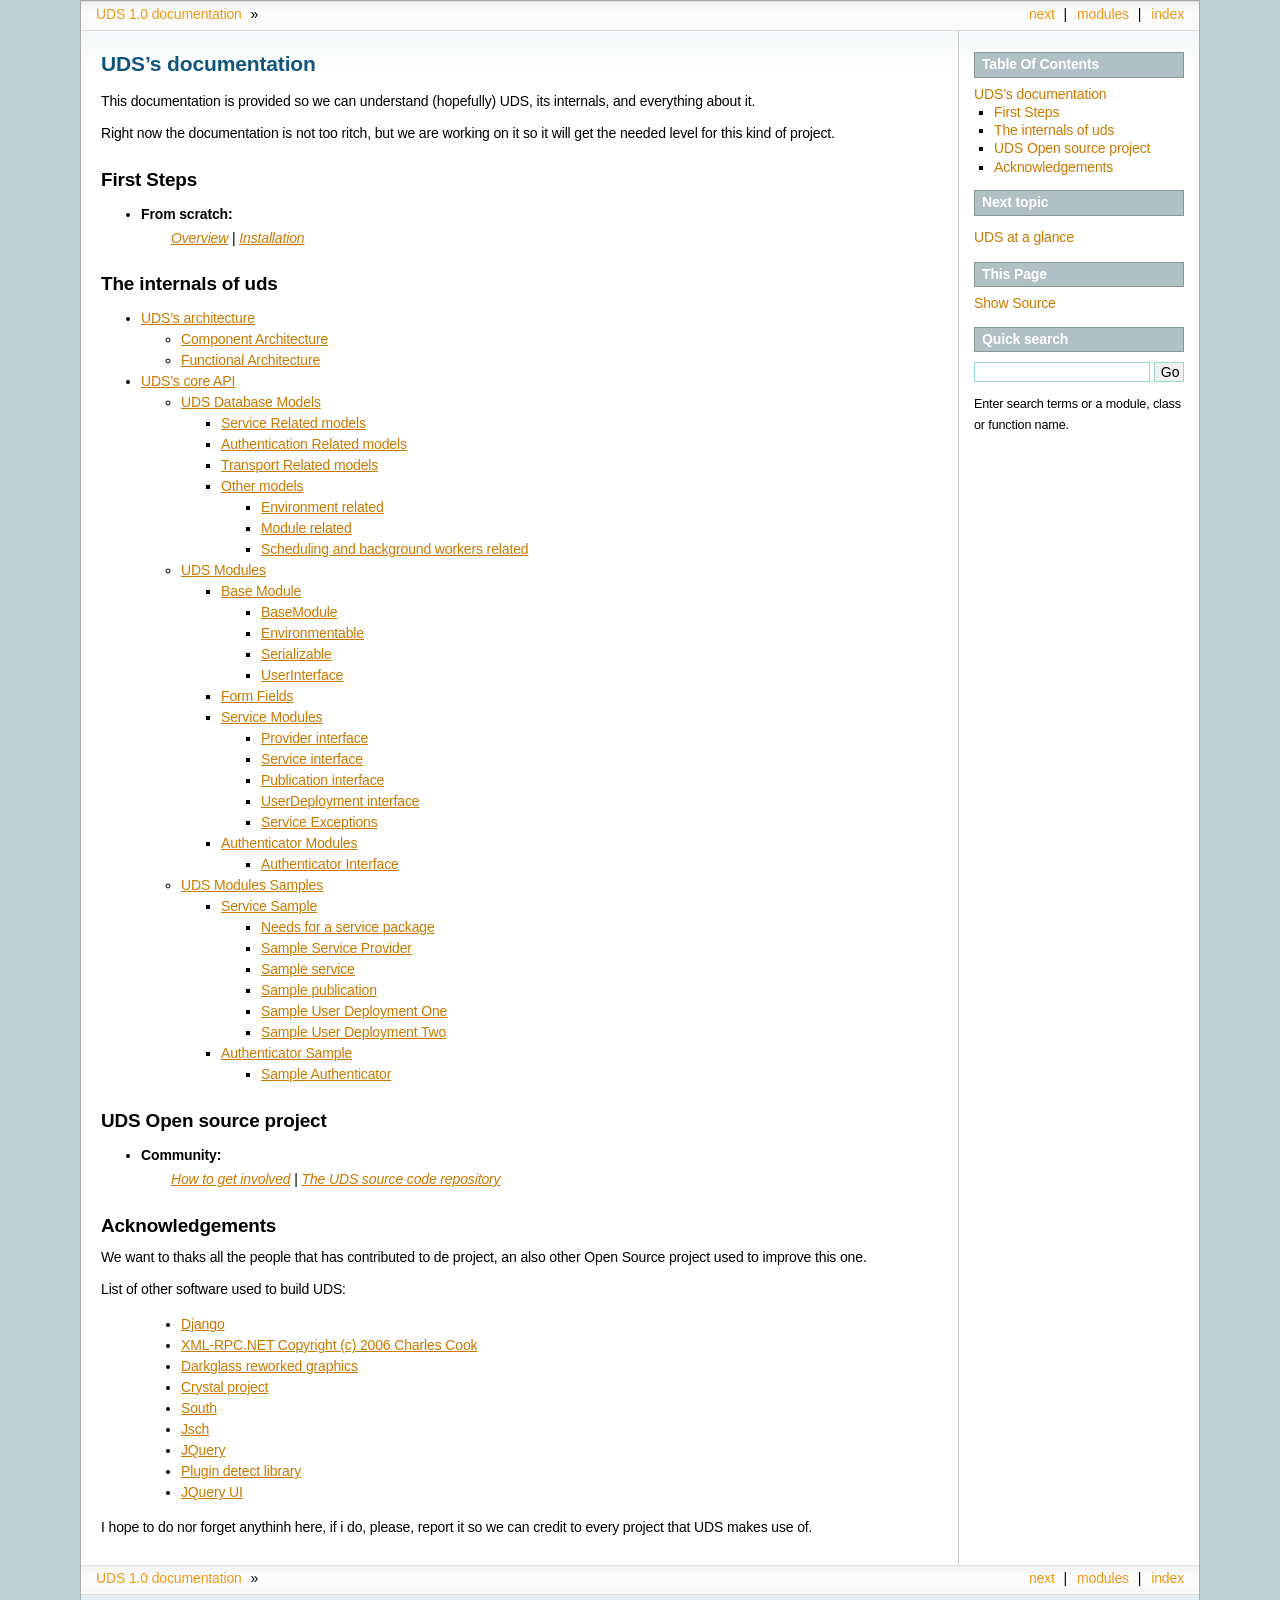
<file: documentation/_build/html/index.html>
<!DOCTYPE html PUBLIC "-//W3C//DTD XHTML 1.0 Transitional//EN"
  "http://www.w3.org/TR/xhtml1/DTD/xhtml1-transitional.dtd">


<html xmlns="http://www.w3.org/1999/xhtml">
  <head>
    <meta http-equiv="Content-Type" content="text/html; charset=utf-8" />
    
    <title>UDS’s documentation &mdash; UDS 1.0 documentation</title>
    
    <link rel="stylesheet" href="_static/sphinxdoc.css" type="text/css" />
    <link rel="stylesheet" href="_static/pygments.css" type="text/css" />
    
    <script type="text/javascript">
      var DOCUMENTATION_OPTIONS = {
        URL_ROOT:    './',
        VERSION:     '1.0',
        COLLAPSE_INDEX: false,
        FILE_SUFFIX: '.html',
        HAS_SOURCE:  true
      };
    </script>
    <script type="text/javascript" src="_static/jquery.js"></script>
    <script type="text/javascript" src="_static/underscore.js"></script>
    <script type="text/javascript" src="_static/doctools.js"></script>
    <script type="text/javascript" src="http://cdn.mathjax.org/mathjax/latest/MathJax.js?config=TeX-AMS-MML_HTMLorMML"></script>
    <link rel="top" title="UDS 1.0 documentation" href="#" />
    <link rel="next" title="UDS at a glance" href="intro/overview.html" /> 
  </head>
  <body>
    <div class="related">
      <h3>Navigation</h3>
      <ul>
        <li class="right" style="margin-right: 10px">
          <a href="genindex.html" title="General Index"
             accesskey="I">index</a></li>
        <li class="right" >
          <a href="py-modindex.html" title="Python Module Index"
             >modules</a> |</li>
        <li class="right" >
          <a href="intro/overview.html" title="UDS at a glance"
             accesskey="N">next</a> |</li>
        <li><a href="#">UDS 1.0 documentation</a> &raquo;</li> 
      </ul>
    </div>
      <div class="sphinxsidebar">
        <div class="sphinxsidebarwrapper">
  <h3><a href="#">Table Of Contents</a></h3>
  <ul>
<li><a class="reference internal" href="#">UDS&#8217;s documentation</a><ul>
<li><a class="reference internal" href="#first-steps">First Steps</a></li>
<li><a class="reference internal" href="#the-internals-of-uds">The internals of uds</a></li>
<li><a class="reference internal" href="#uds-open-source-project">UDS Open source project</a></li>
<li><a class="reference internal" href="#acknowledgements">Acknowledgements</a></li>
</ul>
</li>
</ul>

  <h4>Next topic</h4>
  <p class="topless"><a href="intro/overview.html"
                        title="next chapter">UDS at a glance</a></p>
  <h3>This Page</h3>
  <ul class="this-page-menu">
    <li><a href="_sources/index.txt"
           rel="nofollow">Show Source</a></li>
  </ul>
<div id="searchbox" style="display: none">
  <h3>Quick search</h3>
    <form class="search" action="search.html" method="get">
      <input type="text" name="q" />
      <input type="submit" value="Go" />
      <input type="hidden" name="check_keywords" value="yes" />
      <input type="hidden" name="area" value="default" />
    </form>
    <p class="searchtip" style="font-size: 90%">
    Enter search terms or a module, class or function name.
    </p>
</div>
<script type="text/javascript">$('#searchbox').show(0);</script>
        </div>
      </div>

    <div class="document">
      <div class="documentwrapper">
        <div class="bodywrapper">
          <div class="body">
            
  <div class="section" id="uds-s-documentation">
<span id="index"></span><h1>UDS&#8217;s documentation<a class="headerlink" href="#uds-s-documentation" title="Permalink to this headline">¶</a></h1>
<p>This documentation is provided so we can understand (hopefully) UDS, its internals,
and everything about it.</p>
<p>Right now the documentation is not too ritch, but we are working on it so it will
get the needed level for this kind of project.</p>
<div class="section" id="first-steps">
<h2>First Steps<a class="headerlink" href="#first-steps" title="Permalink to this headline">¶</a></h2>
<ul>
<li><dl class="first docutils">
<dt><strong>From scratch:</strong></dt>
<dd><p class="first last"><a class="reference internal" href="intro/overview.html"><em>Overview</em></a> |
<a class="reference internal" href="intro/install.html"><em>Installation</em></a></p>
</dd>
</dl>
</li>
</ul>
<div class="toctree-wrapper compound">
</div>
</div>
<div class="section" id="the-internals-of-uds">
<h2>The internals of uds<a class="headerlink" href="#the-internals-of-uds" title="Permalink to this headline">¶</a></h2>
<div class="toctree-wrapper compound">
<ul>
<li class="toctree-l1"><a class="reference internal" href="development/architecture.html">UDS&#8217;s architecture</a><ul>
<li class="toctree-l2"><a class="reference internal" href="development/architecture.html#component-architecture">Component Architecture</a></li>
<li class="toctree-l2"><a class="reference internal" href="development/architecture.html#functional-architecture">Functional Architecture</a></li>
</ul>
</li>
<li class="toctree-l1"><a class="reference internal" href="api/index.html">UDS&#8217;s core API</a><ul>
<li class="toctree-l2"><a class="reference internal" href="api/models.html">UDS Database Models</a><ul>
<li class="toctree-l3"><a class="reference internal" href="api/models/services.html">Service Related models</a><ul class="simple">
</ul>
</li>
<li class="toctree-l3"><a class="reference internal" href="api/models/authentication.html">Authentication Related models</a><ul class="simple">
</ul>
</li>
<li class="toctree-l3"><a class="reference internal" href="api/models/transport.html">Transport Related models</a><ul class="simple">
</ul>
</li>
<li class="toctree-l3"><a class="reference internal" href="api/models/other.html">Other models</a><ul>
<li class="toctree-l4"><a class="reference internal" href="api/models/other.html#module-uds.models">Environment related</a><ul class="simple">
</ul>
</li>
<li class="toctree-l4"><a class="reference internal" href="api/models/other.html#module-related">Module related</a></li>
<li class="toctree-l4"><a class="reference internal" href="api/models/other.html#scheduling-and-background-workers-related">Scheduling and background workers related</a></li>
</ul>
</li>
</ul>
</li>
<li class="toctree-l2"><a class="reference internal" href="api/modules.html">UDS Modules</a><ul>
<li class="toctree-l3"><a class="reference internal" href="api/modules/BaseModule.html">Base Module</a><ul>
<li class="toctree-l4"><a class="reference internal" href="api/modules/BaseModule.html#module-uds.core">BaseModule</a></li>
<li class="toctree-l4"><a class="reference internal" href="api/modules/BaseModule.html#environmentable">Environmentable</a></li>
<li class="toctree-l4"><a class="reference internal" href="api/modules/BaseModule.html#serializable">Serializable</a></li>
<li class="toctree-l4"><a class="reference internal" href="api/modules/BaseModule.html#userinterface">UserInterface</a></li>
</ul>
</li>
<li class="toctree-l3"><a class="reference internal" href="api/modules/FormFields.html">Form Fields</a><ul class="simple">
</ul>
</li>
<li class="toctree-l3"><a class="reference internal" href="api/modules/ServiceModules.html">Service Modules</a><ul>
<li class="toctree-l4"><a class="reference internal" href="api/modules/services/Provider.html">Provider interface</a><ul class="simple">
</ul>
</li>
<li class="toctree-l4"><a class="reference internal" href="api/modules/services/Service.html">Service interface</a><ul class="simple">
</ul>
</li>
<li class="toctree-l4"><a class="reference internal" href="api/modules/services/Publication.html">Publication interface</a><ul class="simple">
</ul>
</li>
<li class="toctree-l4"><a class="reference internal" href="api/modules/services/UserDeployment.html">UserDeployment interface</a><ul class="simple">
</ul>
</li>
<li class="toctree-l4"><a class="reference internal" href="api/modules/services/Exceptions.html">Service Exceptions</a><ul class="simple">
</ul>
</li>
</ul>
</li>
<li class="toctree-l3"><a class="reference internal" href="api/modules/AuthenticatorModule.html">Authenticator Modules</a><ul>
<li class="toctree-l4"><a class="reference internal" href="api/modules/auths/Authenticator.html">Authenticator Interface</a><ul class="simple">
</ul>
</li>
</ul>
</li>
</ul>
</li>
<li class="toctree-l2"><a class="reference internal" href="development/samples/samples.html">UDS Modules Samples</a><ul>
<li class="toctree-l3"><a class="reference internal" href="development/samples/samples.html#service-sample">Service Sample</a><ul>
<li class="toctree-l4"><a class="reference internal" href="development/samples/services/whatisneeded.html">Needs for a service package</a></li>
<li class="toctree-l4"><a class="reference internal" href="development/samples/services/Provider.html">Sample Service Provider</a></li>
<li class="toctree-l4"><a class="reference internal" href="development/samples/services/Service.html">Sample service</a></li>
<li class="toctree-l4"><a class="reference internal" href="development/samples/services/Publication.html">Sample publication</a></li>
<li class="toctree-l4"><a class="reference internal" href="development/samples/services/DeployedServiceOne.html">Sample User Deployment One</a></li>
<li class="toctree-l4"><a class="reference internal" href="development/samples/services/DeployedServiceTwo.html">Sample User Deployment Two</a></li>
</ul>
</li>
<li class="toctree-l3"><a class="reference internal" href="development/samples/samples.html#authenticator-sample">Authenticator Sample</a><ul>
<li class="toctree-l4"><a class="reference internal" href="development/samples/auths/Authenticator.html">Sample Authenticator</a></li>
</ul>
</li>
</ul>
</li>
</ul>
</li>
</ul>
</div>
</div>
<div class="section" id="uds-open-source-project">
<h2>UDS Open source project<a class="headerlink" href="#uds-open-source-project" title="Permalink to this headline">¶</a></h2>
<ul>
<li><dl class="first docutils">
<dt><strong>Community:</strong></dt>
<dd><p class="first last"><a class="reference internal" href="development/contributing.html"><em>How to get involved</em></a> |
<a class="reference internal" href="development/repository.html"><em>The UDS source code repository</em></a></p>
</dd>
</dl>
</li>
</ul>
<div class="toctree-wrapper compound">
</div>
</div>
<div class="section" id="acknowledgements">
<h2>Acknowledgements<a class="headerlink" href="#acknowledgements" title="Permalink to this headline">¶</a></h2>
<p>We want to thaks all the people that has contributed to de project, an also
other Open Source project used to improve this one.</p>
<p>List of other software used to build UDS:</p>
<blockquote>
<div><ul class="simple">
<li><a class="reference external" href="http://www.djangoproject.com/">Django</a></li>
<li><a class="reference external" href="http://www.xml-rpc.net/">XML-RPC.NET Copyright (c) 2006 Charles Cook</a></li>
<li><a class="reference external" href="http://kde-look.org/content/show.php/Dark-Glass+reviewed?content=67902">Darkglass reworked graphics</a></li>
<li><a class="reference external" href="http://kde-look.org/content/show.php/Crystal+Project?content=60475">Crystal project</a></li>
<li><a class="reference external" href="http://south.aeracode.org/">South</a></li>
<li><a class="reference external" href="http://www.jcraft.com/jsch/">Jsch</a></li>
<li><a class="reference external" href="http://jquery.org/">JQuery</a></li>
<li><a class="reference external" href="http://www.pinlady.net/PluginDetect/">Plugin detect library</a></li>
<li><a class="reference external" href="http://jqueryui.com/">JQuery UI</a></li>
</ul>
</div></blockquote>
<p>I hope to do nor forget anythinh here, if i do, please, report it so we can credit
to every project that UDS makes use of.</p>
</div>
</div>


          </div>
        </div>
      </div>
      <div class="clearer"></div>
    </div>
    <div class="related">
      <h3>Navigation</h3>
      <ul>
        <li class="right" style="margin-right: 10px">
          <a href="genindex.html" title="General Index"
             >index</a></li>
        <li class="right" >
          <a href="py-modindex.html" title="Python Module Index"
             >modules</a> |</li>
        <li class="right" >
          <a href="intro/overview.html" title="UDS at a glance"
             >next</a> |</li>
        <li><a href="#">UDS 1.0 documentation</a> &raquo;</li> 
      </ul>
    </div>
    <div class="footer">
        &copy; Copyright 2012, Virtual Cable S.L.U..
      Created using <a href="http://sphinx-doc.org/">Sphinx</a> 1.2.2.
    </div>
  </body>
</html>
</file>
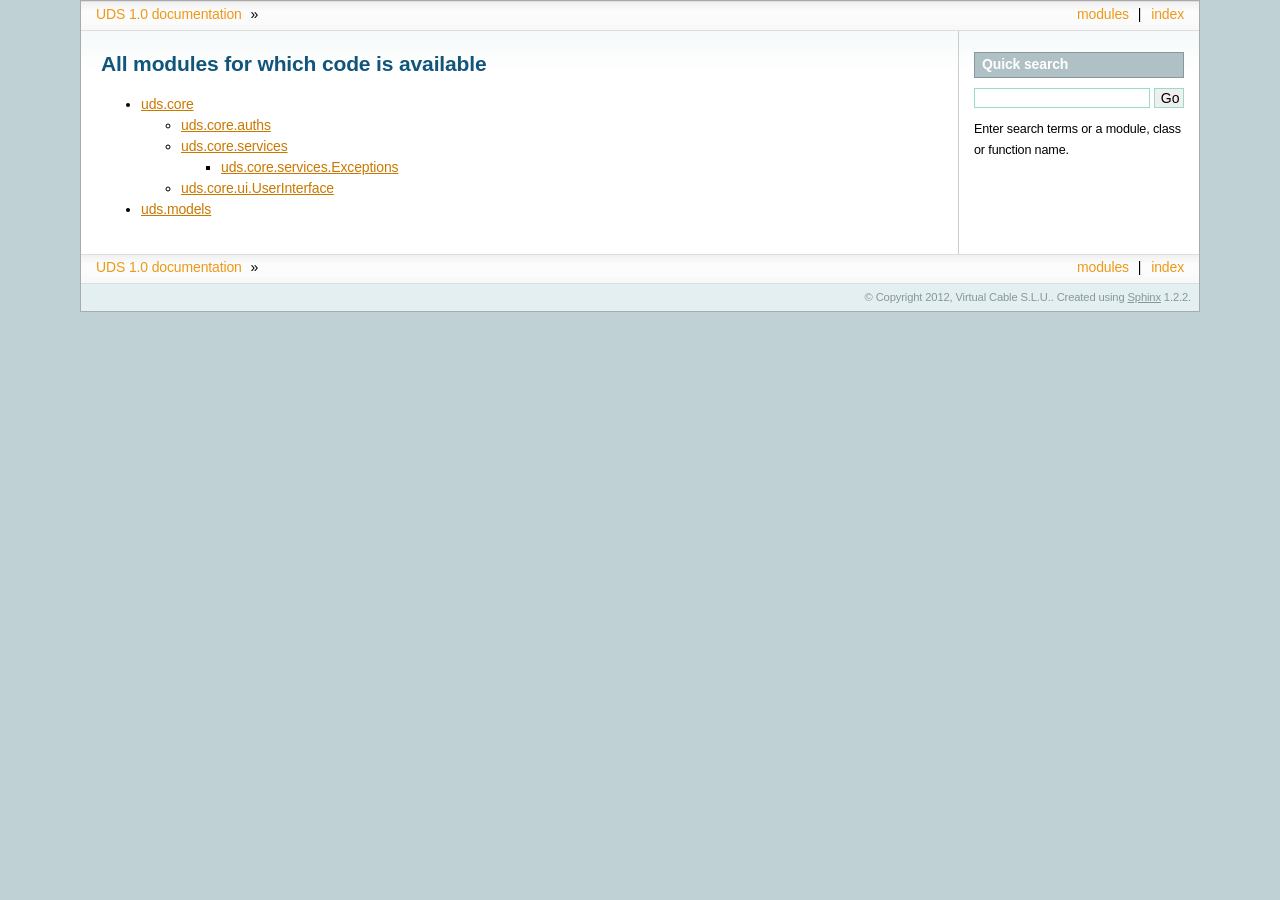
<file: documentation/_build/html/_modules/index.html>
<!DOCTYPE html PUBLIC "-//W3C//DTD XHTML 1.0 Transitional//EN"
  "http://www.w3.org/TR/xhtml1/DTD/xhtml1-transitional.dtd">


<html xmlns="http://www.w3.org/1999/xhtml">
  <head>
    <meta http-equiv="Content-Type" content="text/html; charset=utf-8" />
    
    <title>Overview: module code &mdash; UDS 1.0 documentation</title>
    
    <link rel="stylesheet" href="../_static/sphinxdoc.css" type="text/css" />
    <link rel="stylesheet" href="../_static/pygments.css" type="text/css" />
    
    <script type="text/javascript">
      var DOCUMENTATION_OPTIONS = {
        URL_ROOT:    '../',
        VERSION:     '1.0',
        COLLAPSE_INDEX: false,
        FILE_SUFFIX: '.html',
        HAS_SOURCE:  true
      };
    </script>
    <script type="text/javascript" src="../_static/jquery.js"></script>
    <script type="text/javascript" src="../_static/underscore.js"></script>
    <script type="text/javascript" src="../_static/doctools.js"></script>
    <script type="text/javascript" src="http://cdn.mathjax.org/mathjax/latest/MathJax.js?config=TeX-AMS-MML_HTMLorMML"></script>
    <link rel="top" title="UDS 1.0 documentation" href="../index.html" /> 
  </head>
  <body>
    <div class="related">
      <h3>Navigation</h3>
      <ul>
        <li class="right" style="margin-right: 10px">
          <a href="../genindex.html" title="General Index"
             accesskey="I">index</a></li>
        <li class="right" >
          <a href="../py-modindex.html" title="Python Module Index"
             >modules</a> |</li>
        <li><a href="../index.html">UDS 1.0 documentation</a> &raquo;</li> 
      </ul>
    </div>
      <div class="sphinxsidebar">
        <div class="sphinxsidebarwrapper">
<div id="searchbox" style="display: none">
  <h3>Quick search</h3>
    <form class="search" action="../search.html" method="get">
      <input type="text" name="q" />
      <input type="submit" value="Go" />
      <input type="hidden" name="check_keywords" value="yes" />
      <input type="hidden" name="area" value="default" />
    </form>
    <p class="searchtip" style="font-size: 90%">
    Enter search terms or a module, class or function name.
    </p>
</div>
<script type="text/javascript">$('#searchbox').show(0);</script>
        </div>
      </div>

    <div class="document">
      <div class="documentwrapper">
        <div class="bodywrapper">
          <div class="body">
            
  <h1>All modules for which code is available</h1>
<ul><li><a href="uds/core.html">uds.core</a></li>
<ul><li><a href="uds/core/auths.html">uds.core.auths</a></li>
<li><a href="uds/core/services.html">uds.core.services</a></li>
<ul><li><a href="uds/core/services/Exceptions.html">uds.core.services.Exceptions</a></li>
</ul><li><a href="uds/core/ui/UserInterface.html">uds.core.ui.UserInterface</a></li>
</ul><li><a href="uds/models.html">uds.models</a></li>
</ul>

          </div>
        </div>
      </div>
      <div class="clearer"></div>
    </div>
    <div class="related">
      <h3>Navigation</h3>
      <ul>
        <li class="right" style="margin-right: 10px">
          <a href="../genindex.html" title="General Index"
             >index</a></li>
        <li class="right" >
          <a href="../py-modindex.html" title="Python Module Index"
             >modules</a> |</li>
        <li><a href="../index.html">UDS 1.0 documentation</a> &raquo;</li> 
      </ul>
    </div>
    <div class="footer">
        &copy; Copyright 2012, Virtual Cable S.L.U..
      Created using <a href="http://sphinx-doc.org/">Sphinx</a> 1.2.2.
    </div>
  </body>
</html>
</file>
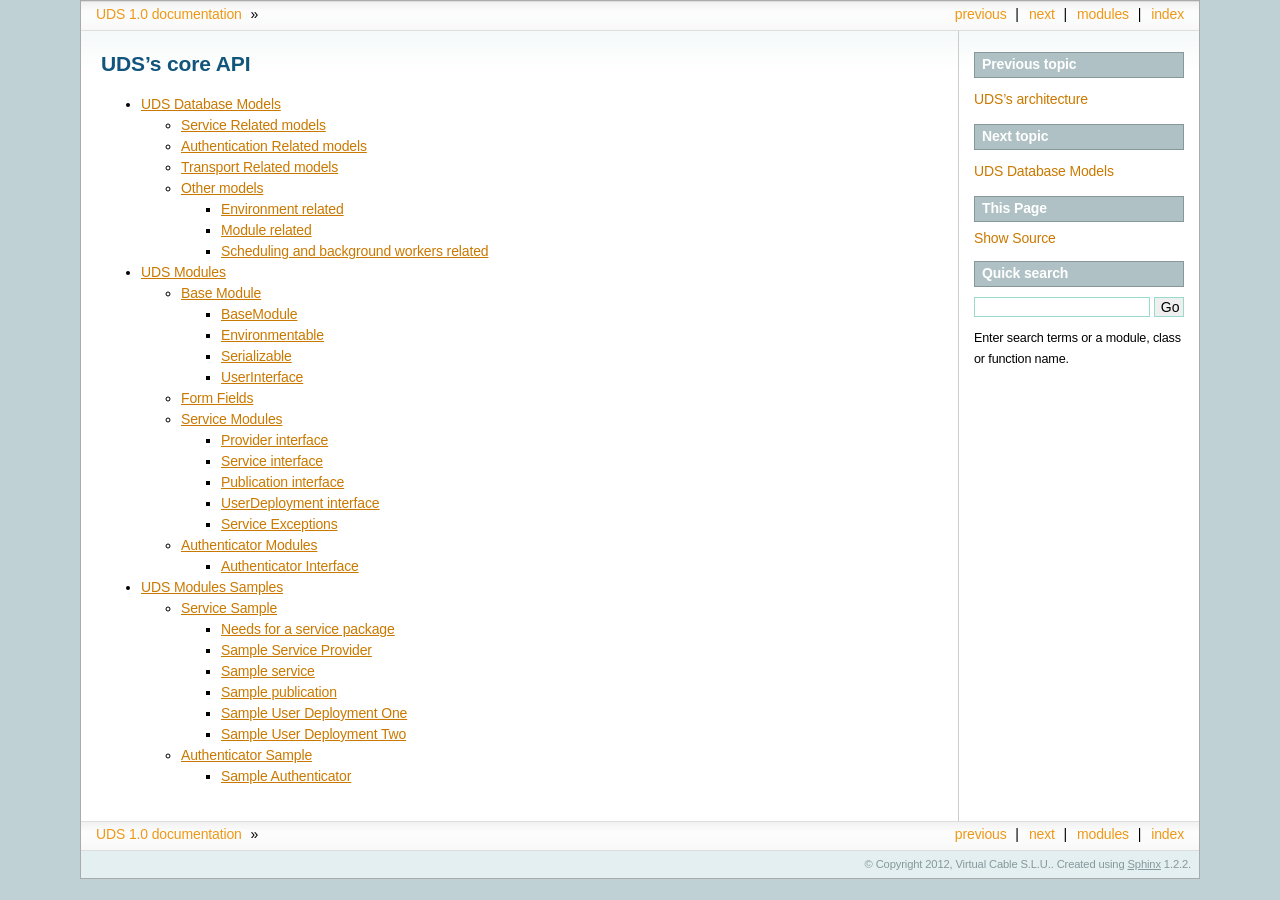
<file: documentation/_build/html/api/index.html>
<!DOCTYPE html PUBLIC "-//W3C//DTD XHTML 1.0 Transitional//EN"
  "http://www.w3.org/TR/xhtml1/DTD/xhtml1-transitional.dtd">


<html xmlns="http://www.w3.org/1999/xhtml">
  <head>
    <meta http-equiv="Content-Type" content="text/html; charset=utf-8" />
    
    <title>UDS’s core API &mdash; UDS 1.0 documentation</title>
    
    <link rel="stylesheet" href="../_static/sphinxdoc.css" type="text/css" />
    <link rel="stylesheet" href="../_static/pygments.css" type="text/css" />
    
    <script type="text/javascript">
      var DOCUMENTATION_OPTIONS = {
        URL_ROOT:    '../',
        VERSION:     '1.0',
        COLLAPSE_INDEX: false,
        FILE_SUFFIX: '.html',
        HAS_SOURCE:  true
      };
    </script>
    <script type="text/javascript" src="../_static/jquery.js"></script>
    <script type="text/javascript" src="../_static/underscore.js"></script>
    <script type="text/javascript" src="../_static/doctools.js"></script>
    <script type="text/javascript" src="http://cdn.mathjax.org/mathjax/latest/MathJax.js?config=TeX-AMS-MML_HTMLorMML"></script>
    <link rel="top" title="UDS 1.0 documentation" href="../index.html" />
    <link rel="next" title="UDS Database Models" href="models.html" />
    <link rel="prev" title="UDS’s architecture" href="../development/architecture.html" /> 
  </head>
  <body>
    <div class="related">
      <h3>Navigation</h3>
      <ul>
        <li class="right" style="margin-right: 10px">
          <a href="../genindex.html" title="General Index"
             accesskey="I">index</a></li>
        <li class="right" >
          <a href="../py-modindex.html" title="Python Module Index"
             >modules</a> |</li>
        <li class="right" >
          <a href="models.html" title="UDS Database Models"
             accesskey="N">next</a> |</li>
        <li class="right" >
          <a href="../development/architecture.html" title="UDS’s architecture"
             accesskey="P">previous</a> |</li>
        <li><a href="../index.html">UDS 1.0 documentation</a> &raquo;</li> 
      </ul>
    </div>
      <div class="sphinxsidebar">
        <div class="sphinxsidebarwrapper">
  <h4>Previous topic</h4>
  <p class="topless"><a href="../development/architecture.html"
                        title="previous chapter">UDS&#8217;s architecture</a></p>
  <h4>Next topic</h4>
  <p class="topless"><a href="models.html"
                        title="next chapter">UDS Database Models</a></p>
  <h3>This Page</h3>
  <ul class="this-page-menu">
    <li><a href="../_sources/api/index.txt"
           rel="nofollow">Show Source</a></li>
  </ul>
<div id="searchbox" style="display: none">
  <h3>Quick search</h3>
    <form class="search" action="../search.html" method="get">
      <input type="text" name="q" />
      <input type="submit" value="Go" />
      <input type="hidden" name="check_keywords" value="yes" />
      <input type="hidden" name="area" value="default" />
    </form>
    <p class="searchtip" style="font-size: 90%">
    Enter search terms or a module, class or function name.
    </p>
</div>
<script type="text/javascript">$('#searchbox').show(0);</script>
        </div>
      </div>

    <div class="document">
      <div class="documentwrapper">
        <div class="bodywrapper">
          <div class="body">
            
  <div class="section" id="uds-s-core-api">
<h1>UDS&#8217;s core API<a class="headerlink" href="#uds-s-core-api" title="Permalink to this headline">¶</a></h1>
<div class="toctree-wrapper compound">
<ul>
<li class="toctree-l1"><a class="reference internal" href="models.html">UDS Database Models</a><ul>
<li class="toctree-l2"><a class="reference internal" href="models/services.html">Service Related models</a><ul class="simple">
</ul>
</li>
<li class="toctree-l2"><a class="reference internal" href="models/authentication.html">Authentication Related models</a><ul class="simple">
</ul>
</li>
<li class="toctree-l2"><a class="reference internal" href="models/transport.html">Transport Related models</a><ul class="simple">
</ul>
</li>
<li class="toctree-l2"><a class="reference internal" href="models/other.html">Other models</a><ul>
<li class="toctree-l3"><a class="reference internal" href="models/other.html#module-uds.models">Environment related</a><ul class="simple">
</ul>
</li>
<li class="toctree-l3"><a class="reference internal" href="models/other.html#module-related">Module related</a></li>
<li class="toctree-l3"><a class="reference internal" href="models/other.html#scheduling-and-background-workers-related">Scheduling and background workers related</a></li>
</ul>
</li>
</ul>
</li>
<li class="toctree-l1"><a class="reference internal" href="modules.html">UDS Modules</a><ul>
<li class="toctree-l2"><a class="reference internal" href="modules/BaseModule.html">Base Module</a><ul>
<li class="toctree-l3"><a class="reference internal" href="modules/BaseModule.html#module-uds.core">BaseModule</a></li>
<li class="toctree-l3"><a class="reference internal" href="modules/BaseModule.html#environmentable">Environmentable</a></li>
<li class="toctree-l3"><a class="reference internal" href="modules/BaseModule.html#serializable">Serializable</a></li>
<li class="toctree-l3"><a class="reference internal" href="modules/BaseModule.html#userinterface">UserInterface</a></li>
</ul>
</li>
<li class="toctree-l2"><a class="reference internal" href="modules/FormFields.html">Form Fields</a><ul class="simple">
</ul>
</li>
<li class="toctree-l2"><a class="reference internal" href="modules/ServiceModules.html">Service Modules</a><ul>
<li class="toctree-l3"><a class="reference internal" href="modules/services/Provider.html">Provider interface</a><ul class="simple">
</ul>
</li>
<li class="toctree-l3"><a class="reference internal" href="modules/services/Service.html">Service interface</a><ul class="simple">
</ul>
</li>
<li class="toctree-l3"><a class="reference internal" href="modules/services/Publication.html">Publication interface</a><ul class="simple">
</ul>
</li>
<li class="toctree-l3"><a class="reference internal" href="modules/services/UserDeployment.html">UserDeployment interface</a><ul class="simple">
</ul>
</li>
<li class="toctree-l3"><a class="reference internal" href="modules/services/Exceptions.html">Service Exceptions</a><ul class="simple">
</ul>
</li>
</ul>
</li>
<li class="toctree-l2"><a class="reference internal" href="modules/AuthenticatorModule.html">Authenticator Modules</a><ul>
<li class="toctree-l3"><a class="reference internal" href="modules/auths/Authenticator.html">Authenticator Interface</a><ul class="simple">
</ul>
</li>
</ul>
</li>
</ul>
</li>
<li class="toctree-l1"><a class="reference internal" href="../development/samples/samples.html">UDS Modules Samples</a><ul>
<li class="toctree-l2"><a class="reference internal" href="../development/samples/samples.html#service-sample">Service Sample</a><ul>
<li class="toctree-l3"><a class="reference internal" href="../development/samples/services/whatisneeded.html">Needs for a service package</a></li>
<li class="toctree-l3"><a class="reference internal" href="../development/samples/services/Provider.html">Sample Service Provider</a></li>
<li class="toctree-l3"><a class="reference internal" href="../development/samples/services/Service.html">Sample service</a></li>
<li class="toctree-l3"><a class="reference internal" href="../development/samples/services/Publication.html">Sample publication</a></li>
<li class="toctree-l3"><a class="reference internal" href="../development/samples/services/DeployedServiceOne.html">Sample User Deployment One</a></li>
<li class="toctree-l3"><a class="reference internal" href="../development/samples/services/DeployedServiceTwo.html">Sample User Deployment Two</a></li>
</ul>
</li>
<li class="toctree-l2"><a class="reference internal" href="../development/samples/samples.html#authenticator-sample">Authenticator Sample</a><ul>
<li class="toctree-l3"><a class="reference internal" href="../development/samples/auths/Authenticator.html">Sample Authenticator</a></li>
</ul>
</li>
</ul>
</li>
</ul>
</div>
</div>


          </div>
        </div>
      </div>
      <div class="clearer"></div>
    </div>
    <div class="related">
      <h3>Navigation</h3>
      <ul>
        <li class="right" style="margin-right: 10px">
          <a href="../genindex.html" title="General Index"
             >index</a></li>
        <li class="right" >
          <a href="../py-modindex.html" title="Python Module Index"
             >modules</a> |</li>
        <li class="right" >
          <a href="models.html" title="UDS Database Models"
             >next</a> |</li>
        <li class="right" >
          <a href="../development/architecture.html" title="UDS’s architecture"
             >previous</a> |</li>
        <li><a href="../index.html">UDS 1.0 documentation</a> &raquo;</li> 
      </ul>
    </div>
    <div class="footer">
        &copy; Copyright 2012, Virtual Cable S.L.U..
      Created using <a href="http://sphinx-doc.org/">Sphinx</a> 1.2.2.
    </div>
  </body>
</html>
</file>
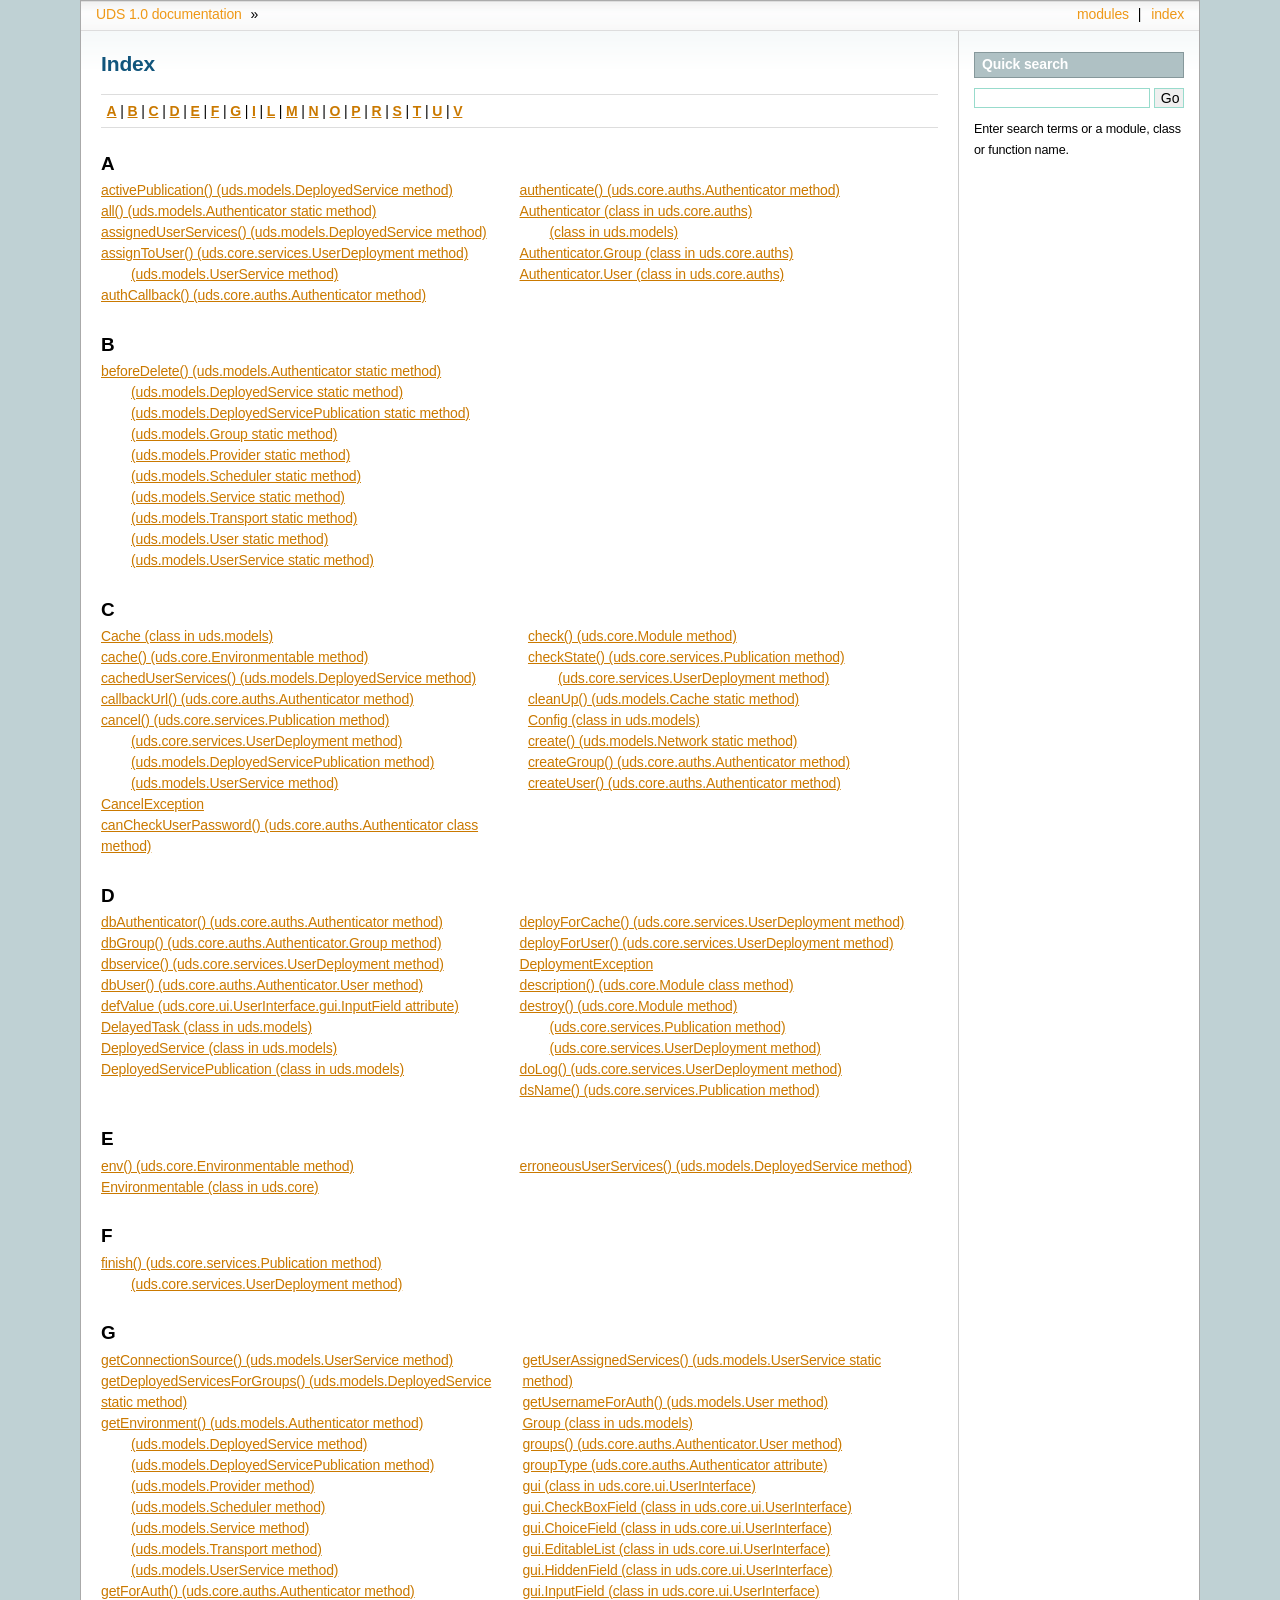
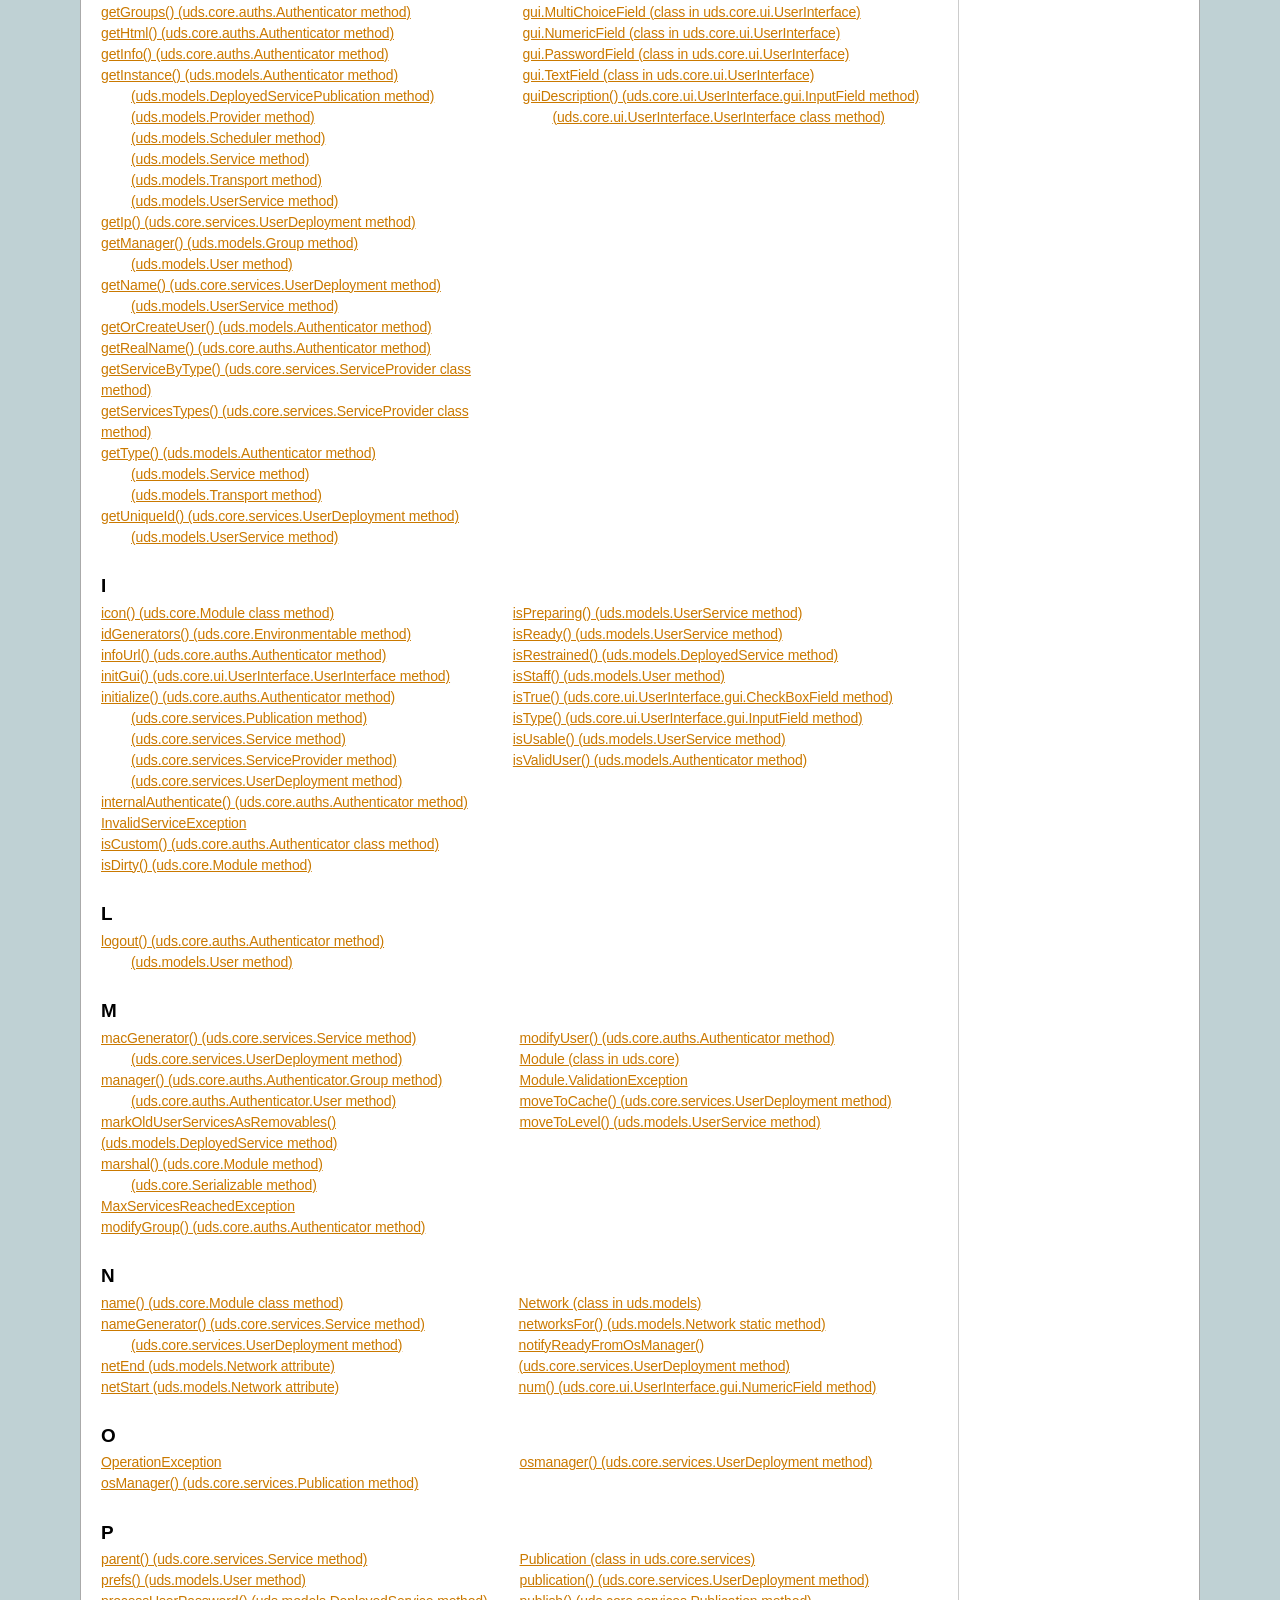
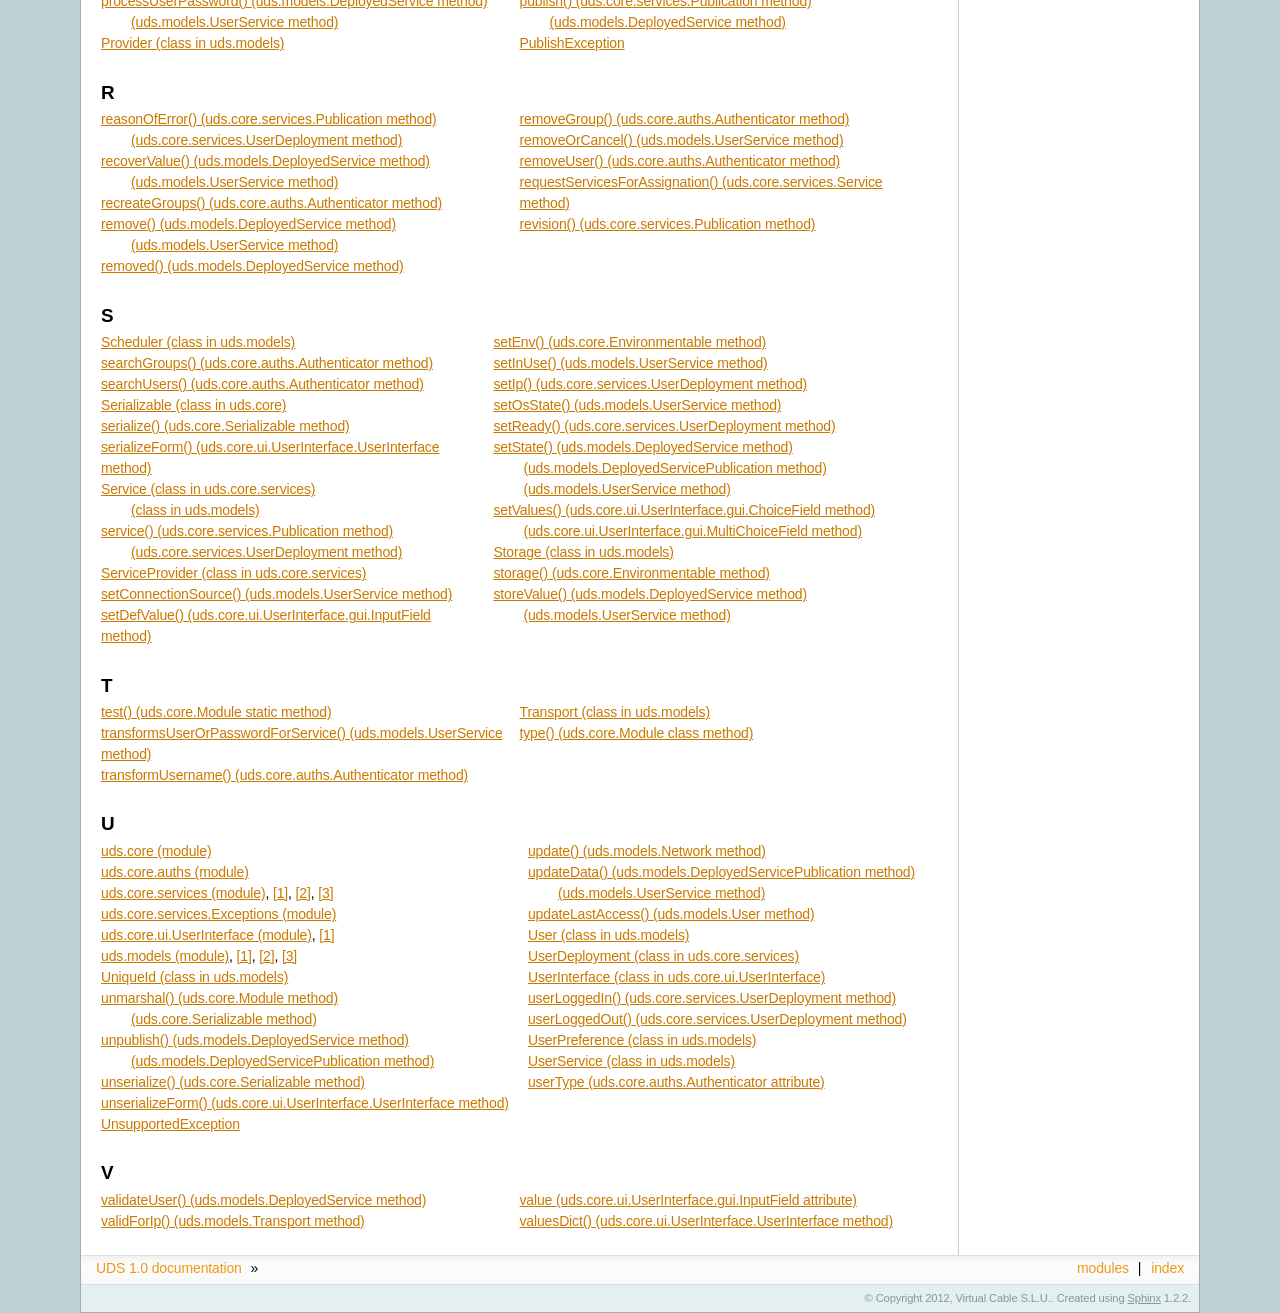
<file: documentation/_build/html/genindex.html>
<!DOCTYPE html PUBLIC "-//W3C//DTD XHTML 1.0 Transitional//EN"
  "http://www.w3.org/TR/xhtml1/DTD/xhtml1-transitional.dtd">


<html xmlns="http://www.w3.org/1999/xhtml">
  <head>
    <meta http-equiv="Content-Type" content="text/html; charset=utf-8" />
    
    <title>Index &mdash; UDS 1.0 documentation</title>
    
    <link rel="stylesheet" href="_static/sphinxdoc.css" type="text/css" />
    <link rel="stylesheet" href="_static/pygments.css" type="text/css" />
    
    <script type="text/javascript">
      var DOCUMENTATION_OPTIONS = {
        URL_ROOT:    './',
        VERSION:     '1.0',
        COLLAPSE_INDEX: false,
        FILE_SUFFIX: '.html',
        HAS_SOURCE:  true
      };
    </script>
    <script type="text/javascript" src="_static/jquery.js"></script>
    <script type="text/javascript" src="_static/underscore.js"></script>
    <script type="text/javascript" src="_static/doctools.js"></script>
    <script type="text/javascript" src="http://cdn.mathjax.org/mathjax/latest/MathJax.js?config=TeX-AMS-MML_HTMLorMML"></script>
    <link rel="top" title="UDS 1.0 documentation" href="index.html" /> 
  </head>
  <body>
    <div class="related">
      <h3>Navigation</h3>
      <ul>
        <li class="right" style="margin-right: 10px">
          <a href="#" title="General Index"
             accesskey="I">index</a></li>
        <li class="right" >
          <a href="py-modindex.html" title="Python Module Index"
             >modules</a> |</li>
        <li><a href="index.html">UDS 1.0 documentation</a> &raquo;</li> 
      </ul>
    </div>
      <div class="sphinxsidebar">
        <div class="sphinxsidebarwrapper">

   

<div id="searchbox" style="display: none">
  <h3>Quick search</h3>
    <form class="search" action="search.html" method="get">
      <input type="text" name="q" />
      <input type="submit" value="Go" />
      <input type="hidden" name="check_keywords" value="yes" />
      <input type="hidden" name="area" value="default" />
    </form>
    <p class="searchtip" style="font-size: 90%">
    Enter search terms or a module, class or function name.
    </p>
</div>
<script type="text/javascript">$('#searchbox').show(0);</script>
        </div>
      </div>

    <div class="document">
      <div class="documentwrapper">
        <div class="bodywrapper">
          <div class="body">
            

<h1 id="index">Index</h1>

<div class="genindex-jumpbox">
 <a href="#A"><strong>A</strong></a>
 | <a href="#B"><strong>B</strong></a>
 | <a href="#C"><strong>C</strong></a>
 | <a href="#D"><strong>D</strong></a>
 | <a href="#E"><strong>E</strong></a>
 | <a href="#F"><strong>F</strong></a>
 | <a href="#G"><strong>G</strong></a>
 | <a href="#I"><strong>I</strong></a>
 | <a href="#L"><strong>L</strong></a>
 | <a href="#M"><strong>M</strong></a>
 | <a href="#N"><strong>N</strong></a>
 | <a href="#O"><strong>O</strong></a>
 | <a href="#P"><strong>P</strong></a>
 | <a href="#R"><strong>R</strong></a>
 | <a href="#S"><strong>S</strong></a>
 | <a href="#T"><strong>T</strong></a>
 | <a href="#U"><strong>U</strong></a>
 | <a href="#V"><strong>V</strong></a>
 
</div>
<h2 id="A">A</h2>
<table style="width: 100%" class="indextable genindextable"><tr>
  <td style="width: 33%" valign="top"><dl>
      
  <dt><a href="api/models/services.html#uds.models.DeployedService.activePublication">activePublication() (uds.models.DeployedService method)</a>
  </dt>

      
  <dt><a href="api/models/authentication.html#uds.models.Authenticator.all">all() (uds.models.Authenticator static method)</a>
  </dt>

      
  <dt><a href="api/models/services.html#uds.models.DeployedService.assignedUserServices">assignedUserServices() (uds.models.DeployedService method)</a>
  </dt>

      
  <dt><a href="api/modules/services/UserDeployment.html#uds.core.services.UserDeployment.assignToUser">assignToUser() (uds.core.services.UserDeployment method)</a>
  </dt>

      <dd><dl>
        
  <dt><a href="api/models/services.html#uds.models.UserService.assignToUser">(uds.models.UserService method)</a>
  </dt>

      </dl></dd>
      
  <dt><a href="api/modules/auths/Authenticator.html#uds.core.auths.Authenticator.authCallback">authCallback() (uds.core.auths.Authenticator method)</a>
  </dt>

  </dl></td>
  <td style="width: 33%" valign="top"><dl>
      
  <dt><a href="api/modules/auths/Authenticator.html#uds.core.auths.Authenticator.authenticate">authenticate() (uds.core.auths.Authenticator method)</a>
  </dt>

      
  <dt><a href="api/modules/auths/Authenticator.html#uds.core.auths.Authenticator">Authenticator (class in uds.core.auths)</a>
  </dt>

      <dd><dl>
        
  <dt><a href="api/models/authentication.html#uds.models.Authenticator">(class in uds.models)</a>
  </dt>

      </dl></dd>
      
  <dt><a href="api/modules/auths/Authenticator.html#uds.core.auths.Authenticator.Group">Authenticator.Group (class in uds.core.auths)</a>
  </dt>

      
  <dt><a href="api/modules/auths/Authenticator.html#uds.core.auths.Authenticator.User">Authenticator.User (class in uds.core.auths)</a>
  </dt>

  </dl></td>
</tr></table>

<h2 id="B">B</h2>
<table style="width: 100%" class="indextable genindextable"><tr>
  <td style="width: 33%" valign="top"><dl>
      
  <dt><a href="api/models/authentication.html#uds.models.Authenticator.beforeDelete">beforeDelete() (uds.models.Authenticator static method)</a>
  </dt>

      <dd><dl>
        
  <dt><a href="api/models/services.html#uds.models.DeployedService.beforeDelete">(uds.models.DeployedService static method)</a>
  </dt>

        
  <dt><a href="api/models/services.html#uds.models.DeployedServicePublication.beforeDelete">(uds.models.DeployedServicePublication static method)</a>
  </dt>

        
  <dt><a href="api/models/authentication.html#uds.models.Group.beforeDelete">(uds.models.Group static method)</a>
  </dt>

        
  <dt><a href="api/models/services.html#uds.models.Provider.beforeDelete">(uds.models.Provider static method)</a>
  </dt>

        
  <dt><a href="api/models/other.html#uds.models.Scheduler.beforeDelete">(uds.models.Scheduler static method)</a>
  </dt>

        
  <dt><a href="api/models/services.html#uds.models.Service.beforeDelete">(uds.models.Service static method)</a>
  </dt>

        
  <dt><a href="api/models/transport.html#uds.models.Transport.beforeDelete">(uds.models.Transport static method)</a>
  </dt>

        
  <dt><a href="api/models/authentication.html#uds.models.User.beforeDelete">(uds.models.User static method)</a>
  </dt>

        
  <dt><a href="api/models/services.html#uds.models.UserService.beforeDelete">(uds.models.UserService static method)</a>
  </dt>

      </dl></dd>
  </dl></td>
</tr></table>

<h2 id="C">C</h2>
<table style="width: 100%" class="indextable genindextable"><tr>
  <td style="width: 33%" valign="top"><dl>
      
  <dt><a href="api/models/other.html#uds.models.Cache">Cache (class in uds.models)</a>
  </dt>

      
  <dt><a href="api/modules/BaseModule.html#uds.core.Environmentable.cache">cache() (uds.core.Environmentable method)</a>
  </dt>

      
  <dt><a href="api/models/services.html#uds.models.DeployedService.cachedUserServices">cachedUserServices() (uds.models.DeployedService method)</a>
  </dt>

      
  <dt><a href="api/modules/auths/Authenticator.html#uds.core.auths.Authenticator.callbackUrl">callbackUrl() (uds.core.auths.Authenticator method)</a>
  </dt>

      
  <dt><a href="api/modules/services/Publication.html#uds.core.services.Publication.cancel">cancel() (uds.core.services.Publication method)</a>
  </dt>

      <dd><dl>
        
  <dt><a href="api/modules/services/UserDeployment.html#uds.core.services.UserDeployment.cancel">(uds.core.services.UserDeployment method)</a>
  </dt>

        
  <dt><a href="api/models/services.html#uds.models.DeployedServicePublication.cancel">(uds.models.DeployedServicePublication method)</a>
  </dt>

        
  <dt><a href="api/models/services.html#uds.models.UserService.cancel">(uds.models.UserService method)</a>
  </dt>

      </dl></dd>
      
  <dt><a href="api/modules/services/Exceptions.html#uds.core.services.Exceptions.CancelException">CancelException</a>
  </dt>

      
  <dt><a href="api/modules/auths/Authenticator.html#uds.core.auths.Authenticator.canCheckUserPassword">canCheckUserPassword() (uds.core.auths.Authenticator class method)</a>
  </dt>

  </dl></td>
  <td style="width: 33%" valign="top"><dl>
      
  <dt><a href="api/modules/BaseModule.html#uds.core.Module.check">check() (uds.core.Module method)</a>
  </dt>

      
  <dt><a href="api/modules/services/Publication.html#uds.core.services.Publication.checkState">checkState() (uds.core.services.Publication method)</a>
  </dt>

      <dd><dl>
        
  <dt><a href="api/modules/services/UserDeployment.html#uds.core.services.UserDeployment.checkState">(uds.core.services.UserDeployment method)</a>
  </dt>

      </dl></dd>
      
  <dt><a href="api/models/other.html#uds.models.Cache.cleanUp">cleanUp() (uds.models.Cache static method)</a>
  </dt>

      
  <dt><a href="api/models/other.html#uds.models.Config">Config (class in uds.models)</a>
  </dt>

      
  <dt><a href="api/models/transport.html#uds.models.Network.create">create() (uds.models.Network static method)</a>
  </dt>

      
  <dt><a href="api/modules/auths/Authenticator.html#uds.core.auths.Authenticator.createGroup">createGroup() (uds.core.auths.Authenticator method)</a>
  </dt>

      
  <dt><a href="api/modules/auths/Authenticator.html#uds.core.auths.Authenticator.createUser">createUser() (uds.core.auths.Authenticator method)</a>
  </dt>

  </dl></td>
</tr></table>

<h2 id="D">D</h2>
<table style="width: 100%" class="indextable genindextable"><tr>
  <td style="width: 33%" valign="top"><dl>
      
  <dt><a href="api/modules/auths/Authenticator.html#uds.core.auths.Authenticator.dbAuthenticator">dbAuthenticator() (uds.core.auths.Authenticator method)</a>
  </dt>

      
  <dt><a href="api/modules/auths/Authenticator.html#uds.core.auths.Authenticator.Group.dbGroup">dbGroup() (uds.core.auths.Authenticator.Group method)</a>
  </dt>

      
  <dt><a href="api/modules/services/UserDeployment.html#uds.core.services.UserDeployment.dbservice">dbservice() (uds.core.services.UserDeployment method)</a>
  </dt>

      
  <dt><a href="api/modules/auths/Authenticator.html#uds.core.auths.Authenticator.User.dbUser">dbUser() (uds.core.auths.Authenticator.User method)</a>
  </dt>

      
  <dt><a href="api/modules/FormFields.html#uds.core.ui.UserInterface.gui.InputField.defValue">defValue (uds.core.ui.UserInterface.gui.InputField attribute)</a>
  </dt>

      
  <dt><a href="api/models/other.html#uds.models.DelayedTask">DelayedTask (class in uds.models)</a>
  </dt>

      
  <dt><a href="api/models/services.html#uds.models.DeployedService">DeployedService (class in uds.models)</a>
  </dt>

      
  <dt><a href="api/models/services.html#uds.models.DeployedServicePublication">DeployedServicePublication (class in uds.models)</a>
  </dt>

  </dl></td>
  <td style="width: 33%" valign="top"><dl>
      
  <dt><a href="api/modules/services/UserDeployment.html#uds.core.services.UserDeployment.deployForCache">deployForCache() (uds.core.services.UserDeployment method)</a>
  </dt>

      
  <dt><a href="api/modules/services/UserDeployment.html#uds.core.services.UserDeployment.deployForUser">deployForUser() (uds.core.services.UserDeployment method)</a>
  </dt>

      
  <dt><a href="api/modules/services/Exceptions.html#uds.core.services.Exceptions.DeploymentException">DeploymentException</a>
  </dt>

      
  <dt><a href="api/modules/BaseModule.html#uds.core.Module.description">description() (uds.core.Module class method)</a>
  </dt>

      
  <dt><a href="api/modules/BaseModule.html#uds.core.Module.destroy">destroy() (uds.core.Module method)</a>
  </dt>

      <dd><dl>
        
  <dt><a href="api/modules/services/Publication.html#uds.core.services.Publication.destroy">(uds.core.services.Publication method)</a>
  </dt>

        
  <dt><a href="api/modules/services/UserDeployment.html#uds.core.services.UserDeployment.destroy">(uds.core.services.UserDeployment method)</a>
  </dt>

      </dl></dd>
      
  <dt><a href="api/modules/services/UserDeployment.html#uds.core.services.UserDeployment.doLog">doLog() (uds.core.services.UserDeployment method)</a>
  </dt>

      
  <dt><a href="api/modules/services/Publication.html#uds.core.services.Publication.dsName">dsName() (uds.core.services.Publication method)</a>
  </dt>

  </dl></td>
</tr></table>

<h2 id="E">E</h2>
<table style="width: 100%" class="indextable genindextable"><tr>
  <td style="width: 33%" valign="top"><dl>
      
  <dt><a href="api/modules/BaseModule.html#uds.core.Environmentable.env">env() (uds.core.Environmentable method)</a>
  </dt>

      
  <dt><a href="api/modules/BaseModule.html#uds.core.Environmentable">Environmentable (class in uds.core)</a>
  </dt>

  </dl></td>
  <td style="width: 33%" valign="top"><dl>
      
  <dt><a href="api/models/services.html#uds.models.DeployedService.erroneousUserServices">erroneousUserServices() (uds.models.DeployedService method)</a>
  </dt>

  </dl></td>
</tr></table>

<h2 id="F">F</h2>
<table style="width: 100%" class="indextable genindextable"><tr>
  <td style="width: 33%" valign="top"><dl>
      
  <dt><a href="api/modules/services/Publication.html#uds.core.services.Publication.finish">finish() (uds.core.services.Publication method)</a>
  </dt>

      <dd><dl>
        
  <dt><a href="api/modules/services/UserDeployment.html#uds.core.services.UserDeployment.finish">(uds.core.services.UserDeployment method)</a>
  </dt>

      </dl></dd>
  </dl></td>
</tr></table>

<h2 id="G">G</h2>
<table style="width: 100%" class="indextable genindextable"><tr>
  <td style="width: 33%" valign="top"><dl>
      
  <dt><a href="api/models/services.html#uds.models.UserService.getConnectionSource">getConnectionSource() (uds.models.UserService method)</a>
  </dt>

      
  <dt><a href="api/models/services.html#uds.models.DeployedService.getDeployedServicesForGroups">getDeployedServicesForGroups() (uds.models.DeployedService static method)</a>
  </dt>

      
  <dt><a href="api/models/authentication.html#uds.models.Authenticator.getEnvironment">getEnvironment() (uds.models.Authenticator method)</a>
  </dt>

      <dd><dl>
        
  <dt><a href="api/models/services.html#uds.models.DeployedService.getEnvironment">(uds.models.DeployedService method)</a>
  </dt>

        
  <dt><a href="api/models/services.html#uds.models.DeployedServicePublication.getEnvironment">(uds.models.DeployedServicePublication method)</a>
  </dt>

        
  <dt><a href="api/models/services.html#uds.models.Provider.getEnvironment">(uds.models.Provider method)</a>
  </dt>

        
  <dt><a href="api/models/other.html#uds.models.Scheduler.getEnvironment">(uds.models.Scheduler method)</a>
  </dt>

        
  <dt><a href="api/models/services.html#uds.models.Service.getEnvironment">(uds.models.Service method)</a>
  </dt>

        
  <dt><a href="api/models/transport.html#uds.models.Transport.getEnvironment">(uds.models.Transport method)</a>
  </dt>

        
  <dt><a href="api/models/services.html#uds.models.UserService.getEnvironment">(uds.models.UserService method)</a>
  </dt>

      </dl></dd>
      
  <dt><a href="api/modules/auths/Authenticator.html#uds.core.auths.Authenticator.getForAuth">getForAuth() (uds.core.auths.Authenticator method)</a>
  </dt>

      
  <dt><a href="api/modules/auths/Authenticator.html#uds.core.auths.Authenticator.getGroups">getGroups() (uds.core.auths.Authenticator method)</a>
  </dt>

      
  <dt><a href="api/modules/auths/Authenticator.html#uds.core.auths.Authenticator.getHtml">getHtml() (uds.core.auths.Authenticator method)</a>
  </dt>

      
  <dt><a href="api/modules/auths/Authenticator.html#uds.core.auths.Authenticator.getInfo">getInfo() (uds.core.auths.Authenticator method)</a>
  </dt>

      
  <dt><a href="api/models/authentication.html#uds.models.Authenticator.getInstance">getInstance() (uds.models.Authenticator method)</a>
  </dt>

      <dd><dl>
        
  <dt><a href="api/models/services.html#uds.models.DeployedServicePublication.getInstance">(uds.models.DeployedServicePublication method)</a>
  </dt>

        
  <dt><a href="api/models/services.html#uds.models.Provider.getInstance">(uds.models.Provider method)</a>
  </dt>

        
  <dt><a href="api/models/other.html#uds.models.Scheduler.getInstance">(uds.models.Scheduler method)</a>
  </dt>

        
  <dt><a href="api/models/services.html#uds.models.Service.getInstance">(uds.models.Service method)</a>
  </dt>

        
  <dt><a href="api/models/transport.html#uds.models.Transport.getInstance">(uds.models.Transport method)</a>
  </dt>

        
  <dt><a href="api/models/services.html#uds.models.UserService.getInstance">(uds.models.UserService method)</a>
  </dt>

      </dl></dd>
      
  <dt><a href="api/modules/services/UserDeployment.html#uds.core.services.UserDeployment.getIp">getIp() (uds.core.services.UserDeployment method)</a>
  </dt>

      
  <dt><a href="api/models/authentication.html#uds.models.Group.getManager">getManager() (uds.models.Group method)</a>
  </dt>

      <dd><dl>
        
  <dt><a href="api/models/authentication.html#uds.models.User.getManager">(uds.models.User method)</a>
  </dt>

      </dl></dd>
      
  <dt><a href="api/modules/services/UserDeployment.html#uds.core.services.UserDeployment.getName">getName() (uds.core.services.UserDeployment method)</a>
  </dt>

      <dd><dl>
        
  <dt><a href="api/models/services.html#uds.models.UserService.getName">(uds.models.UserService method)</a>
  </dt>

      </dl></dd>
      
  <dt><a href="api/models/authentication.html#uds.models.Authenticator.getOrCreateUser">getOrCreateUser() (uds.models.Authenticator method)</a>
  </dt>

      
  <dt><a href="api/modules/auths/Authenticator.html#uds.core.auths.Authenticator.getRealName">getRealName() (uds.core.auths.Authenticator method)</a>
  </dt>

      
  <dt><a href="api/modules/services/Provider.html#uds.core.services.ServiceProvider.getServiceByType">getServiceByType() (uds.core.services.ServiceProvider class method)</a>
  </dt>

      
  <dt><a href="api/modules/services/Provider.html#uds.core.services.ServiceProvider.getServicesTypes">getServicesTypes() (uds.core.services.ServiceProvider class method)</a>
  </dt>

      
  <dt><a href="api/models/authentication.html#uds.models.Authenticator.getType">getType() (uds.models.Authenticator method)</a>
  </dt>

      <dd><dl>
        
  <dt><a href="api/models/services.html#uds.models.Service.getType">(uds.models.Service method)</a>
  </dt>

        
  <dt><a href="api/models/transport.html#uds.models.Transport.getType">(uds.models.Transport method)</a>
  </dt>

      </dl></dd>
      
  <dt><a href="api/modules/services/UserDeployment.html#uds.core.services.UserDeployment.getUniqueId">getUniqueId() (uds.core.services.UserDeployment method)</a>
  </dt>

      <dd><dl>
        
  <dt><a href="api/models/services.html#uds.models.UserService.getUniqueId">(uds.models.UserService method)</a>
  </dt>

      </dl></dd>
  </dl></td>
  <td style="width: 33%" valign="top"><dl>
      
  <dt><a href="api/models/services.html#uds.models.UserService.getUserAssignedServices">getUserAssignedServices() (uds.models.UserService static method)</a>
  </dt>

      
  <dt><a href="api/models/authentication.html#uds.models.User.getUsernameForAuth">getUsernameForAuth() (uds.models.User method)</a>
  </dt>

      
  <dt><a href="api/models/authentication.html#uds.models.Group">Group (class in uds.models)</a>
  </dt>

      
  <dt><a href="api/modules/auths/Authenticator.html#uds.core.auths.Authenticator.User.groups">groups() (uds.core.auths.Authenticator.User method)</a>
  </dt>

      
  <dt><a href="api/modules/auths/Authenticator.html#uds.core.auths.Authenticator.groupType">groupType (uds.core.auths.Authenticator attribute)</a>
  </dt>

      
  <dt><a href="api/modules/FormFields.html#uds.core.ui.UserInterface.gui">gui (class in uds.core.ui.UserInterface)</a>
  </dt>

      
  <dt><a href="api/modules/FormFields.html#uds.core.ui.UserInterface.gui.CheckBoxField">gui.CheckBoxField (class in uds.core.ui.UserInterface)</a>
  </dt>

      
  <dt><a href="api/modules/FormFields.html#uds.core.ui.UserInterface.gui.ChoiceField">gui.ChoiceField (class in uds.core.ui.UserInterface)</a>
  </dt>

      
  <dt><a href="api/modules/FormFields.html#uds.core.ui.UserInterface.gui.EditableList">gui.EditableList (class in uds.core.ui.UserInterface)</a>
  </dt>

      
  <dt><a href="api/modules/FormFields.html#uds.core.ui.UserInterface.gui.HiddenField">gui.HiddenField (class in uds.core.ui.UserInterface)</a>
  </dt>

      
  <dt><a href="api/modules/FormFields.html#uds.core.ui.UserInterface.gui.InputField">gui.InputField (class in uds.core.ui.UserInterface)</a>
  </dt>

      
  <dt><a href="api/modules/FormFields.html#uds.core.ui.UserInterface.gui.MultiChoiceField">gui.MultiChoiceField (class in uds.core.ui.UserInterface)</a>
  </dt>

      
  <dt><a href="api/modules/FormFields.html#uds.core.ui.UserInterface.gui.NumericField">gui.NumericField (class in uds.core.ui.UserInterface)</a>
  </dt>

      
  <dt><a href="api/modules/FormFields.html#uds.core.ui.UserInterface.gui.PasswordField">gui.PasswordField (class in uds.core.ui.UserInterface)</a>
  </dt>

      
  <dt><a href="api/modules/FormFields.html#uds.core.ui.UserInterface.gui.TextField">gui.TextField (class in uds.core.ui.UserInterface)</a>
  </dt>

      
  <dt><a href="api/modules/FormFields.html#uds.core.ui.UserInterface.gui.InputField.guiDescription">guiDescription() (uds.core.ui.UserInterface.gui.InputField method)</a>
  </dt>

      <dd><dl>
        
  <dt><a href="api/modules/BaseModule.html#uds.core.ui.UserInterface.UserInterface.guiDescription">(uds.core.ui.UserInterface.UserInterface class method)</a>
  </dt>

      </dl></dd>
  </dl></td>
</tr></table>

<h2 id="I">I</h2>
<table style="width: 100%" class="indextable genindextable"><tr>
  <td style="width: 33%" valign="top"><dl>
      
  <dt><a href="api/modules/BaseModule.html#uds.core.Module.icon">icon() (uds.core.Module class method)</a>
  </dt>

      
  <dt><a href="api/modules/BaseModule.html#uds.core.Environmentable.idGenerators">idGenerators() (uds.core.Environmentable method)</a>
  </dt>

      
  <dt><a href="api/modules/auths/Authenticator.html#uds.core.auths.Authenticator.infoUrl">infoUrl() (uds.core.auths.Authenticator method)</a>
  </dt>

      
  <dt><a href="api/modules/BaseModule.html#uds.core.ui.UserInterface.UserInterface.initGui">initGui() (uds.core.ui.UserInterface.UserInterface method)</a>
  </dt>

      
  <dt><a href="api/modules/auths/Authenticator.html#uds.core.auths.Authenticator.initialize">initialize() (uds.core.auths.Authenticator method)</a>
  </dt>

      <dd><dl>
        
  <dt><a href="api/modules/services/Publication.html#uds.core.services.Publication.initialize">(uds.core.services.Publication method)</a>
  </dt>

        
  <dt><a href="api/modules/services/Service.html#uds.core.services.Service.initialize">(uds.core.services.Service method)</a>
  </dt>

        
  <dt><a href="api/modules/services/Provider.html#uds.core.services.ServiceProvider.initialize">(uds.core.services.ServiceProvider method)</a>
  </dt>

        
  <dt><a href="api/modules/services/UserDeployment.html#uds.core.services.UserDeployment.initialize">(uds.core.services.UserDeployment method)</a>
  </dt>

      </dl></dd>
      
  <dt><a href="api/modules/auths/Authenticator.html#uds.core.auths.Authenticator.internalAuthenticate">internalAuthenticate() (uds.core.auths.Authenticator method)</a>
  </dt>

      
  <dt><a href="api/modules/services/Exceptions.html#uds.core.services.Exceptions.InvalidServiceException">InvalidServiceException</a>
  </dt>

      
  <dt><a href="api/modules/auths/Authenticator.html#uds.core.auths.Authenticator.isCustom">isCustom() (uds.core.auths.Authenticator class method)</a>
  </dt>

      
  <dt><a href="api/modules/BaseModule.html#uds.core.Module.isDirty">isDirty() (uds.core.Module method)</a>
  </dt>

  </dl></td>
  <td style="width: 33%" valign="top"><dl>
      
  <dt><a href="api/models/services.html#uds.models.UserService.isPreparing">isPreparing() (uds.models.UserService method)</a>
  </dt>

      
  <dt><a href="api/models/services.html#uds.models.UserService.isReady">isReady() (uds.models.UserService method)</a>
  </dt>

      
  <dt><a href="api/models/services.html#uds.models.DeployedService.isRestrained">isRestrained() (uds.models.DeployedService method)</a>
  </dt>

      
  <dt><a href="api/models/authentication.html#uds.models.User.isStaff">isStaff() (uds.models.User method)</a>
  </dt>

      
  <dt><a href="api/modules/FormFields.html#uds.core.ui.UserInterface.gui.CheckBoxField.isTrue">isTrue() (uds.core.ui.UserInterface.gui.CheckBoxField method)</a>
  </dt>

      
  <dt><a href="api/modules/FormFields.html#uds.core.ui.UserInterface.gui.InputField.isType">isType() (uds.core.ui.UserInterface.gui.InputField method)</a>
  </dt>

      
  <dt><a href="api/models/services.html#uds.models.UserService.isUsable">isUsable() (uds.models.UserService method)</a>
  </dt>

      
  <dt><a href="api/models/authentication.html#uds.models.Authenticator.isValidUser">isValidUser() (uds.models.Authenticator method)</a>
  </dt>

  </dl></td>
</tr></table>

<h2 id="L">L</h2>
<table style="width: 100%" class="indextable genindextable"><tr>
  <td style="width: 33%" valign="top"><dl>
      
  <dt><a href="api/modules/auths/Authenticator.html#uds.core.auths.Authenticator.logout">logout() (uds.core.auths.Authenticator method)</a>
  </dt>

      <dd><dl>
        
  <dt><a href="api/models/authentication.html#uds.models.User.logout">(uds.models.User method)</a>
  </dt>

      </dl></dd>
  </dl></td>
</tr></table>

<h2 id="M">M</h2>
<table style="width: 100%" class="indextable genindextable"><tr>
  <td style="width: 33%" valign="top"><dl>
      
  <dt><a href="api/modules/services/Service.html#uds.core.services.Service.macGenerator">macGenerator() (uds.core.services.Service method)</a>
  </dt>

      <dd><dl>
        
  <dt><a href="api/modules/services/UserDeployment.html#uds.core.services.UserDeployment.macGenerator">(uds.core.services.UserDeployment method)</a>
  </dt>

      </dl></dd>
      
  <dt><a href="api/modules/auths/Authenticator.html#uds.core.auths.Authenticator.Group.manager">manager() (uds.core.auths.Authenticator.Group method)</a>
  </dt>

      <dd><dl>
        
  <dt><a href="api/modules/auths/Authenticator.html#uds.core.auths.Authenticator.User.manager">(uds.core.auths.Authenticator.User method)</a>
  </dt>

      </dl></dd>
      
  <dt><a href="api/models/services.html#uds.models.DeployedService.markOldUserServicesAsRemovables">markOldUserServicesAsRemovables() (uds.models.DeployedService method)</a>
  </dt>

      
  <dt><a href="api/modules/BaseModule.html#uds.core.Module.marshal">marshal() (uds.core.Module method)</a>
  </dt>

      <dd><dl>
        
  <dt><a href="api/modules/BaseModule.html#uds.core.Serializable.marshal">(uds.core.Serializable method)</a>
  </dt>

      </dl></dd>
      
  <dt><a href="api/modules/services/Exceptions.html#uds.core.services.Exceptions.MaxServicesReachedException">MaxServicesReachedException</a>
  </dt>

      
  <dt><a href="api/modules/auths/Authenticator.html#uds.core.auths.Authenticator.modifyGroup">modifyGroup() (uds.core.auths.Authenticator method)</a>
  </dt>

  </dl></td>
  <td style="width: 33%" valign="top"><dl>
      
  <dt><a href="api/modules/auths/Authenticator.html#uds.core.auths.Authenticator.modifyUser">modifyUser() (uds.core.auths.Authenticator method)</a>
  </dt>

      
  <dt><a href="api/modules/BaseModule.html#uds.core.Module">Module (class in uds.core)</a>
  </dt>

      
  <dt><a href="api/modules/BaseModule.html#uds.core.Module.ValidationException">Module.ValidationException</a>
  </dt>

      
  <dt><a href="api/modules/services/UserDeployment.html#uds.core.services.UserDeployment.moveToCache">moveToCache() (uds.core.services.UserDeployment method)</a>
  </dt>

      
  <dt><a href="api/models/services.html#uds.models.UserService.moveToLevel">moveToLevel() (uds.models.UserService method)</a>
  </dt>

  </dl></td>
</tr></table>

<h2 id="N">N</h2>
<table style="width: 100%" class="indextable genindextable"><tr>
  <td style="width: 33%" valign="top"><dl>
      
  <dt><a href="api/modules/BaseModule.html#uds.core.Module.name">name() (uds.core.Module class method)</a>
  </dt>

      
  <dt><a href="api/modules/services/Service.html#uds.core.services.Service.nameGenerator">nameGenerator() (uds.core.services.Service method)</a>
  </dt>

      <dd><dl>
        
  <dt><a href="api/modules/services/UserDeployment.html#uds.core.services.UserDeployment.nameGenerator">(uds.core.services.UserDeployment method)</a>
  </dt>

      </dl></dd>
      
  <dt><a href="api/models/transport.html#uds.models.Network.netEnd">netEnd (uds.models.Network attribute)</a>
  </dt>

      
  <dt><a href="api/models/transport.html#uds.models.Network.netStart">netStart (uds.models.Network attribute)</a>
  </dt>

  </dl></td>
  <td style="width: 33%" valign="top"><dl>
      
  <dt><a href="api/models/transport.html#uds.models.Network">Network (class in uds.models)</a>
  </dt>

      
  <dt><a href="api/models/transport.html#uds.models.Network.networksFor">networksFor() (uds.models.Network static method)</a>
  </dt>

      
  <dt><a href="api/modules/services/UserDeployment.html#uds.core.services.UserDeployment.notifyReadyFromOsManager">notifyReadyFromOsManager() (uds.core.services.UserDeployment method)</a>
  </dt>

      
  <dt><a href="api/modules/FormFields.html#uds.core.ui.UserInterface.gui.NumericField.num">num() (uds.core.ui.UserInterface.gui.NumericField method)</a>
  </dt>

  </dl></td>
</tr></table>

<h2 id="O">O</h2>
<table style="width: 100%" class="indextable genindextable"><tr>
  <td style="width: 33%" valign="top"><dl>
      
  <dt><a href="api/modules/services/Exceptions.html#uds.core.services.Exceptions.OperationException">OperationException</a>
  </dt>

      
  <dt><a href="api/modules/services/Publication.html#uds.core.services.Publication.osManager">osManager() (uds.core.services.Publication method)</a>
  </dt>

  </dl></td>
  <td style="width: 33%" valign="top"><dl>
      
  <dt><a href="api/modules/services/UserDeployment.html#uds.core.services.UserDeployment.osmanager">osmanager() (uds.core.services.UserDeployment method)</a>
  </dt>

  </dl></td>
</tr></table>

<h2 id="P">P</h2>
<table style="width: 100%" class="indextable genindextable"><tr>
  <td style="width: 33%" valign="top"><dl>
      
  <dt><a href="api/modules/services/Service.html#uds.core.services.Service.parent">parent() (uds.core.services.Service method)</a>
  </dt>

      
  <dt><a href="api/models/authentication.html#uds.models.User.prefs">prefs() (uds.models.User method)</a>
  </dt>

      
  <dt><a href="api/models/services.html#uds.models.DeployedService.processUserPassword">processUserPassword() (uds.models.DeployedService method)</a>
  </dt>

      <dd><dl>
        
  <dt><a href="api/models/services.html#uds.models.UserService.processUserPassword">(uds.models.UserService method)</a>
  </dt>

      </dl></dd>
      
  <dt><a href="api/models/services.html#uds.models.Provider">Provider (class in uds.models)</a>
  </dt>

  </dl></td>
  <td style="width: 33%" valign="top"><dl>
      
  <dt><a href="api/modules/services/Publication.html#uds.core.services.Publication">Publication (class in uds.core.services)</a>
  </dt>

      
  <dt><a href="api/modules/services/UserDeployment.html#uds.core.services.UserDeployment.publication">publication() (uds.core.services.UserDeployment method)</a>
  </dt>

      
  <dt><a href="api/modules/services/Publication.html#uds.core.services.Publication.publish">publish() (uds.core.services.Publication method)</a>
  </dt>

      <dd><dl>
        
  <dt><a href="api/models/services.html#uds.models.DeployedService.publish">(uds.models.DeployedService method)</a>
  </dt>

      </dl></dd>
      
  <dt><a href="api/modules/services/Exceptions.html#uds.core.services.Exceptions.PublishException">PublishException</a>
  </dt>

  </dl></td>
</tr></table>

<h2 id="R">R</h2>
<table style="width: 100%" class="indextable genindextable"><tr>
  <td style="width: 33%" valign="top"><dl>
      
  <dt><a href="api/modules/services/Publication.html#uds.core.services.Publication.reasonOfError">reasonOfError() (uds.core.services.Publication method)</a>
  </dt>

      <dd><dl>
        
  <dt><a href="api/modules/services/UserDeployment.html#uds.core.services.UserDeployment.reasonOfError">(uds.core.services.UserDeployment method)</a>
  </dt>

      </dl></dd>
      
  <dt><a href="api/models/services.html#uds.models.DeployedService.recoverValue">recoverValue() (uds.models.DeployedService method)</a>
  </dt>

      <dd><dl>
        
  <dt><a href="api/models/services.html#uds.models.UserService.recoverValue">(uds.models.UserService method)</a>
  </dt>

      </dl></dd>
      
  <dt><a href="api/modules/auths/Authenticator.html#uds.core.auths.Authenticator.recreateGroups">recreateGroups() (uds.core.auths.Authenticator method)</a>
  </dt>

      
  <dt><a href="api/models/services.html#uds.models.DeployedService.remove">remove() (uds.models.DeployedService method)</a>
  </dt>

      <dd><dl>
        
  <dt><a href="api/models/services.html#uds.models.UserService.remove">(uds.models.UserService method)</a>
  </dt>

      </dl></dd>
      
  <dt><a href="api/models/services.html#uds.models.DeployedService.removed">removed() (uds.models.DeployedService method)</a>
  </dt>

  </dl></td>
  <td style="width: 33%" valign="top"><dl>
      
  <dt><a href="api/modules/auths/Authenticator.html#uds.core.auths.Authenticator.removeGroup">removeGroup() (uds.core.auths.Authenticator method)</a>
  </dt>

      
  <dt><a href="api/models/services.html#uds.models.UserService.removeOrCancel">removeOrCancel() (uds.models.UserService method)</a>
  </dt>

      
  <dt><a href="api/modules/auths/Authenticator.html#uds.core.auths.Authenticator.removeUser">removeUser() (uds.core.auths.Authenticator method)</a>
  </dt>

      
  <dt><a href="api/modules/services/Service.html#uds.core.services.Service.requestServicesForAssignation">requestServicesForAssignation() (uds.core.services.Service method)</a>
  </dt>

      
  <dt><a href="api/modules/services/Publication.html#uds.core.services.Publication.revision">revision() (uds.core.services.Publication method)</a>
  </dt>

  </dl></td>
</tr></table>

<h2 id="S">S</h2>
<table style="width: 100%" class="indextable genindextable"><tr>
  <td style="width: 33%" valign="top"><dl>
      
  <dt><a href="api/models/other.html#uds.models.Scheduler">Scheduler (class in uds.models)</a>
  </dt>

      
  <dt><a href="api/modules/auths/Authenticator.html#uds.core.auths.Authenticator.searchGroups">searchGroups() (uds.core.auths.Authenticator method)</a>
  </dt>

      
  <dt><a href="api/modules/auths/Authenticator.html#uds.core.auths.Authenticator.searchUsers">searchUsers() (uds.core.auths.Authenticator method)</a>
  </dt>

      
  <dt><a href="api/modules/BaseModule.html#uds.core.Serializable">Serializable (class in uds.core)</a>
  </dt>

      
  <dt><a href="api/modules/BaseModule.html#uds.core.Serializable.serialize">serialize() (uds.core.Serializable method)</a>
  </dt>

      
  <dt><a href="api/modules/BaseModule.html#uds.core.ui.UserInterface.UserInterface.serializeForm">serializeForm() (uds.core.ui.UserInterface.UserInterface method)</a>
  </dt>

      
  <dt><a href="api/modules/services/Service.html#uds.core.services.Service">Service (class in uds.core.services)</a>
  </dt>

      <dd><dl>
        
  <dt><a href="api/models/services.html#uds.models.Service">(class in uds.models)</a>
  </dt>

      </dl></dd>
      
  <dt><a href="api/modules/services/Publication.html#uds.core.services.Publication.service">service() (uds.core.services.Publication method)</a>
  </dt>

      <dd><dl>
        
  <dt><a href="api/modules/services/UserDeployment.html#uds.core.services.UserDeployment.service">(uds.core.services.UserDeployment method)</a>
  </dt>

      </dl></dd>
      
  <dt><a href="api/modules/services/Provider.html#uds.core.services.ServiceProvider">ServiceProvider (class in uds.core.services)</a>
  </dt>

      
  <dt><a href="api/models/services.html#uds.models.UserService.setConnectionSource">setConnectionSource() (uds.models.UserService method)</a>
  </dt>

      
  <dt><a href="api/modules/FormFields.html#uds.core.ui.UserInterface.gui.InputField.setDefValue">setDefValue() (uds.core.ui.UserInterface.gui.InputField method)</a>
  </dt>

  </dl></td>
  <td style="width: 33%" valign="top"><dl>
      
  <dt><a href="api/modules/BaseModule.html#uds.core.Environmentable.setEnv">setEnv() (uds.core.Environmentable method)</a>
  </dt>

      
  <dt><a href="api/models/services.html#uds.models.UserService.setInUse">setInUse() (uds.models.UserService method)</a>
  </dt>

      
  <dt><a href="api/modules/services/UserDeployment.html#uds.core.services.UserDeployment.setIp">setIp() (uds.core.services.UserDeployment method)</a>
  </dt>

      
  <dt><a href="api/models/services.html#uds.models.UserService.setOsState">setOsState() (uds.models.UserService method)</a>
  </dt>

      
  <dt><a href="api/modules/services/UserDeployment.html#uds.core.services.UserDeployment.setReady">setReady() (uds.core.services.UserDeployment method)</a>
  </dt>

      
  <dt><a href="api/models/services.html#uds.models.DeployedService.setState">setState() (uds.models.DeployedService method)</a>
  </dt>

      <dd><dl>
        
  <dt><a href="api/models/services.html#uds.models.DeployedServicePublication.setState">(uds.models.DeployedServicePublication method)</a>
  </dt>

        
  <dt><a href="api/models/services.html#uds.models.UserService.setState">(uds.models.UserService method)</a>
  </dt>

      </dl></dd>
      
  <dt><a href="api/modules/FormFields.html#uds.core.ui.UserInterface.gui.ChoiceField.setValues">setValues() (uds.core.ui.UserInterface.gui.ChoiceField method)</a>
  </dt>

      <dd><dl>
        
  <dt><a href="api/modules/FormFields.html#uds.core.ui.UserInterface.gui.MultiChoiceField.setValues">(uds.core.ui.UserInterface.gui.MultiChoiceField method)</a>
  </dt>

      </dl></dd>
      
  <dt><a href="api/models/other.html#uds.models.Storage">Storage (class in uds.models)</a>
  </dt>

      
  <dt><a href="api/modules/BaseModule.html#uds.core.Environmentable.storage">storage() (uds.core.Environmentable method)</a>
  </dt>

      
  <dt><a href="api/models/services.html#uds.models.DeployedService.storeValue">storeValue() (uds.models.DeployedService method)</a>
  </dt>

      <dd><dl>
        
  <dt><a href="api/models/services.html#uds.models.UserService.storeValue">(uds.models.UserService method)</a>
  </dt>

      </dl></dd>
  </dl></td>
</tr></table>

<h2 id="T">T</h2>
<table style="width: 100%" class="indextable genindextable"><tr>
  <td style="width: 33%" valign="top"><dl>
      
  <dt><a href="api/modules/BaseModule.html#uds.core.Module.test">test() (uds.core.Module static method)</a>
  </dt>

      
  <dt><a href="api/models/services.html#uds.models.UserService.transformsUserOrPasswordForService">transformsUserOrPasswordForService() (uds.models.UserService method)</a>
  </dt>

      
  <dt><a href="api/modules/auths/Authenticator.html#uds.core.auths.Authenticator.transformUsername">transformUsername() (uds.core.auths.Authenticator method)</a>
  </dt>

  </dl></td>
  <td style="width: 33%" valign="top"><dl>
      
  <dt><a href="api/models/transport.html#uds.models.Transport">Transport (class in uds.models)</a>
  </dt>

      
  <dt><a href="api/modules/BaseModule.html#uds.core.Module.type">type() (uds.core.Module class method)</a>
  </dt>

  </dl></td>
</tr></table>

<h2 id="U">U</h2>
<table style="width: 100%" class="indextable genindextable"><tr>
  <td style="width: 33%" valign="top"><dl>
      
  <dt><a href="api/modules/BaseModule.html#module-uds.core">uds.core (module)</a>
  </dt>

      
  <dt><a href="api/modules/auths/Authenticator.html#module-uds.core.auths">uds.core.auths (module)</a>
  </dt>

      
  <dt><a href="api/modules/services/UserDeployment.html#module-uds.core.services">uds.core.services (module)</a>, <a href="api/modules/services/Service.html#module-uds.core.services">[1]</a>, <a href="api/modules/services/Publication.html#module-uds.core.services">[2]</a>, <a href="api/modules/services/Provider.html#module-uds.core.services">[3]</a>
  </dt>

      
  <dt><a href="api/modules/services/Exceptions.html#module-uds.core.services.Exceptions">uds.core.services.Exceptions (module)</a>
  </dt>

      
  <dt><a href="api/modules/BaseModule.html#module-uds.core.ui.UserInterface">uds.core.ui.UserInterface (module)</a>, <a href="api/modules/FormFields.html#module-uds.core.ui.UserInterface">[1]</a>
  </dt>

      
  <dt><a href="api/models/authentication.html#module-uds.models">uds.models (module)</a>, <a href="api/models/services.html#module-uds.models">[1]</a>, <a href="api/models/transport.html#module-uds.models">[2]</a>, <a href="api/models/other.html#module-uds.models">[3]</a>
  </dt>

      
  <dt><a href="api/models/other.html#uds.models.UniqueId">UniqueId (class in uds.models)</a>
  </dt>

      
  <dt><a href="api/modules/BaseModule.html#uds.core.Module.unmarshal">unmarshal() (uds.core.Module method)</a>
  </dt>

      <dd><dl>
        
  <dt><a href="api/modules/BaseModule.html#uds.core.Serializable.unmarshal">(uds.core.Serializable method)</a>
  </dt>

      </dl></dd>
      
  <dt><a href="api/models/services.html#uds.models.DeployedService.unpublish">unpublish() (uds.models.DeployedService method)</a>
  </dt>

      <dd><dl>
        
  <dt><a href="api/models/services.html#uds.models.DeployedServicePublication.unpublish">(uds.models.DeployedServicePublication method)</a>
  </dt>

      </dl></dd>
      
  <dt><a href="api/modules/BaseModule.html#uds.core.Serializable.unserialize">unserialize() (uds.core.Serializable method)</a>
  </dt>

      
  <dt><a href="api/modules/BaseModule.html#uds.core.ui.UserInterface.UserInterface.unserializeForm">unserializeForm() (uds.core.ui.UserInterface.UserInterface method)</a>
  </dt>

      
  <dt><a href="api/modules/services/Exceptions.html#uds.core.services.Exceptions.UnsupportedException">UnsupportedException</a>
  </dt>

  </dl></td>
  <td style="width: 33%" valign="top"><dl>
      
  <dt><a href="api/models/transport.html#uds.models.Network.update">update() (uds.models.Network method)</a>
  </dt>

      
  <dt><a href="api/models/services.html#uds.models.DeployedServicePublication.updateData">updateData() (uds.models.DeployedServicePublication method)</a>
  </dt>

      <dd><dl>
        
  <dt><a href="api/models/services.html#uds.models.UserService.updateData">(uds.models.UserService method)</a>
  </dt>

      </dl></dd>
      
  <dt><a href="api/models/authentication.html#uds.models.User.updateLastAccess">updateLastAccess() (uds.models.User method)</a>
  </dt>

      
  <dt><a href="api/models/authentication.html#uds.models.User">User (class in uds.models)</a>
  </dt>

      
  <dt><a href="api/modules/services/UserDeployment.html#uds.core.services.UserDeployment">UserDeployment (class in uds.core.services)</a>
  </dt>

      
  <dt><a href="api/modules/BaseModule.html#uds.core.ui.UserInterface.UserInterface">UserInterface (class in uds.core.ui.UserInterface)</a>
  </dt>

      
  <dt><a href="api/modules/services/UserDeployment.html#uds.core.services.UserDeployment.userLoggedIn">userLoggedIn() (uds.core.services.UserDeployment method)</a>
  </dt>

      
  <dt><a href="api/modules/services/UserDeployment.html#uds.core.services.UserDeployment.userLoggedOut">userLoggedOut() (uds.core.services.UserDeployment method)</a>
  </dt>

      
  <dt><a href="api/models/authentication.html#uds.models.UserPreference">UserPreference (class in uds.models)</a>
  </dt>

      
  <dt><a href="api/models/services.html#uds.models.UserService">UserService (class in uds.models)</a>
  </dt>

      
  <dt><a href="api/modules/auths/Authenticator.html#uds.core.auths.Authenticator.userType">userType (uds.core.auths.Authenticator attribute)</a>
  </dt>

  </dl></td>
</tr></table>

<h2 id="V">V</h2>
<table style="width: 100%" class="indextable genindextable"><tr>
  <td style="width: 33%" valign="top"><dl>
      
  <dt><a href="api/models/services.html#uds.models.DeployedService.validateUser">validateUser() (uds.models.DeployedService method)</a>
  </dt>

      
  <dt><a href="api/models/transport.html#uds.models.Transport.validForIp">validForIp() (uds.models.Transport method)</a>
  </dt>

  </dl></td>
  <td style="width: 33%" valign="top"><dl>
      
  <dt><a href="api/modules/FormFields.html#uds.core.ui.UserInterface.gui.InputField.value">value (uds.core.ui.UserInterface.gui.InputField attribute)</a>
  </dt>

      
  <dt><a href="api/modules/BaseModule.html#uds.core.ui.UserInterface.UserInterface.valuesDict">valuesDict() (uds.core.ui.UserInterface.UserInterface method)</a>
  </dt>

  </dl></td>
</tr></table>



          </div>
        </div>
      </div>
      <div class="clearer"></div>
    </div>
    <div class="related">
      <h3>Navigation</h3>
      <ul>
        <li class="right" style="margin-right: 10px">
          <a href="#" title="General Index"
             >index</a></li>
        <li class="right" >
          <a href="py-modindex.html" title="Python Module Index"
             >modules</a> |</li>
        <li><a href="index.html">UDS 1.0 documentation</a> &raquo;</li> 
      </ul>
    </div>
    <div class="footer">
        &copy; Copyright 2012, Virtual Cable S.L.U..
      Created using <a href="http://sphinx-doc.org/">Sphinx</a> 1.2.2.
    </div>
  </body>
</html>
</file>
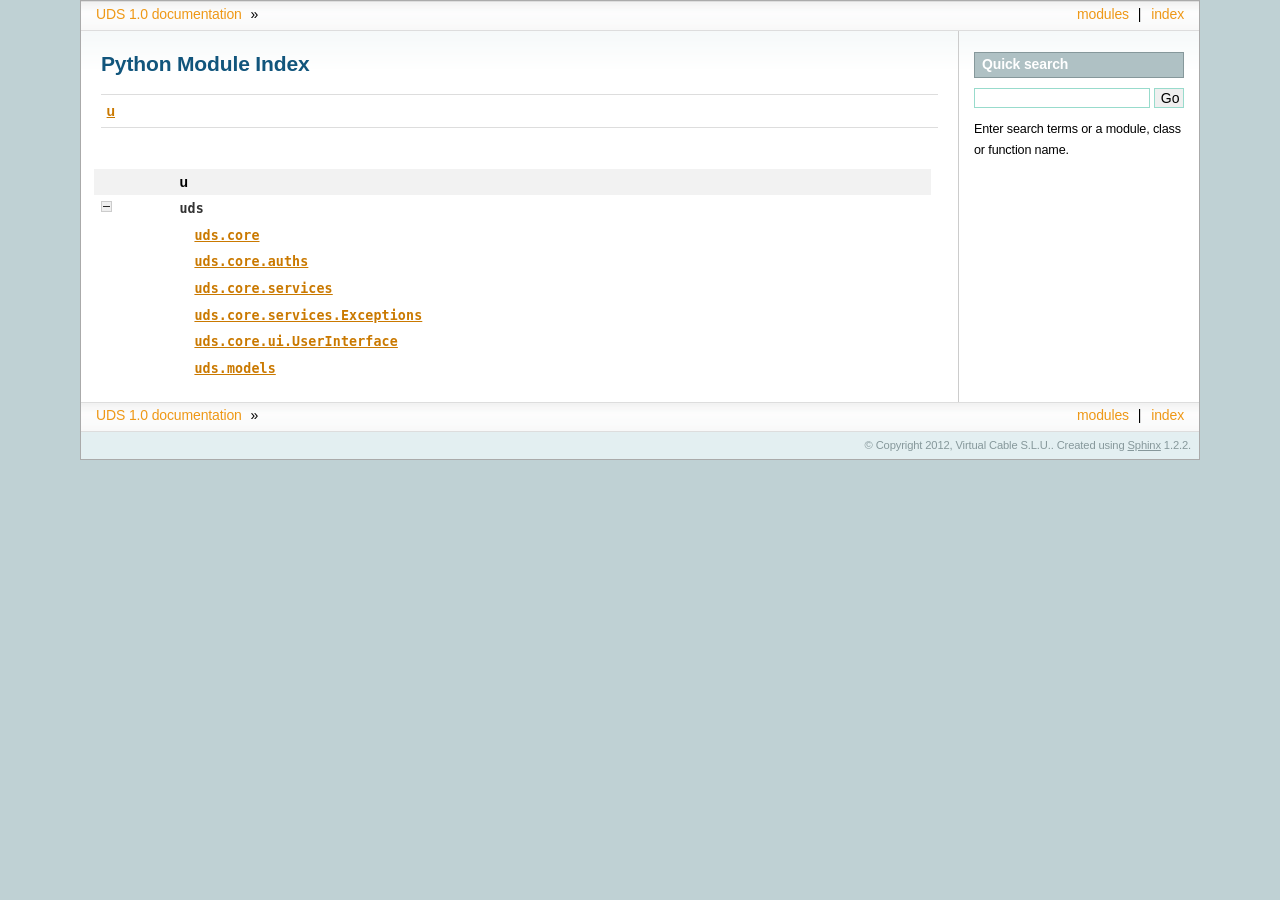
<file: documentation/_build/html/py-modindex.html>
<!DOCTYPE html PUBLIC "-//W3C//DTD XHTML 1.0 Transitional//EN"
  "http://www.w3.org/TR/xhtml1/DTD/xhtml1-transitional.dtd">


<html xmlns="http://www.w3.org/1999/xhtml">
  <head>
    <meta http-equiv="Content-Type" content="text/html; charset=utf-8" />
    
    <title>Python Module Index &mdash; UDS 1.0 documentation</title>
    
    <link rel="stylesheet" href="_static/sphinxdoc.css" type="text/css" />
    <link rel="stylesheet" href="_static/pygments.css" type="text/css" />
    
    <script type="text/javascript">
      var DOCUMENTATION_OPTIONS = {
        URL_ROOT:    './',
        VERSION:     '1.0',
        COLLAPSE_INDEX: false,
        FILE_SUFFIX: '.html',
        HAS_SOURCE:  true
      };
    </script>
    <script type="text/javascript" src="_static/jquery.js"></script>
    <script type="text/javascript" src="_static/underscore.js"></script>
    <script type="text/javascript" src="_static/doctools.js"></script>
    <script type="text/javascript" src="http://cdn.mathjax.org/mathjax/latest/MathJax.js?config=TeX-AMS-MML_HTMLorMML"></script>
    <link rel="top" title="UDS 1.0 documentation" href="index.html" />
 


  </head>
  <body>
    <div class="related">
      <h3>Navigation</h3>
      <ul>
        <li class="right" style="margin-right: 10px">
          <a href="genindex.html" title="General Index"
             accesskey="I">index</a></li>
        <li class="right" >
          <a href="#" title="Python Module Index"
             >modules</a> |</li>
        <li><a href="index.html">UDS 1.0 documentation</a> &raquo;</li> 
      </ul>
    </div>
      <div class="sphinxsidebar">
        <div class="sphinxsidebarwrapper">
<div id="searchbox" style="display: none">
  <h3>Quick search</h3>
    <form class="search" action="search.html" method="get">
      <input type="text" name="q" />
      <input type="submit" value="Go" />
      <input type="hidden" name="check_keywords" value="yes" />
      <input type="hidden" name="area" value="default" />
    </form>
    <p class="searchtip" style="font-size: 90%">
    Enter search terms or a module, class or function name.
    </p>
</div>
<script type="text/javascript">$('#searchbox').show(0);</script>
        </div>
      </div>

    <div class="document">
      <div class="documentwrapper">
        <div class="bodywrapper">
          <div class="body">
            

   <h1>Python Module Index</h1>

   <div class="modindex-jumpbox">
   <a href="#cap-u"><strong>u</strong></a>
   </div>

   <table class="indextable modindextable" cellspacing="0" cellpadding="2">
     <tr class="pcap"><td></td><td>&nbsp;</td><td></td></tr>
     <tr class="cap" id="cap-u"><td></td><td>
       <strong>u</strong></td><td></td></tr>
     <tr>
       <td><img src="_static/minus.png" class="toggler"
              id="toggle-1" style="display: none" alt="-" /></td>
       <td>
       <tt class="xref">uds</tt></td><td>
       <em></em></td></tr>
     <tr class="cg-1">
       <td></td>
       <td>&nbsp;&nbsp;&nbsp;
       <a href="api/modules/BaseModule.html#module-uds.core"><tt class="xref">uds.core</tt></a></td><td>
       <em></em></td></tr>
     <tr class="cg-1">
       <td></td>
       <td>&nbsp;&nbsp;&nbsp;
       <a href="api/modules/auths/Authenticator.html#module-uds.core.auths"><tt class="xref">uds.core.auths</tt></a></td><td>
       <em></em></td></tr>
     <tr class="cg-1">
       <td></td>
       <td>&nbsp;&nbsp;&nbsp;
       <a href="api/modules/services/UserDeployment.html#module-uds.core.services"><tt class="xref">uds.core.services</tt></a></td><td>
       <em></em></td></tr>
     <tr class="cg-1">
       <td></td>
       <td>&nbsp;&nbsp;&nbsp;
       <a href="api/modules/services/Exceptions.html#module-uds.core.services.Exceptions"><tt class="xref">uds.core.services.Exceptions</tt></a></td><td>
       <em></em></td></tr>
     <tr class="cg-1">
       <td></td>
       <td>&nbsp;&nbsp;&nbsp;
       <a href="api/modules/FormFields.html#module-uds.core.ui.UserInterface"><tt class="xref">uds.core.ui.UserInterface</tt></a></td><td>
       <em></em></td></tr>
     <tr class="cg-1">
       <td></td>
       <td>&nbsp;&nbsp;&nbsp;
       <a href="api/models/transport.html#module-uds.models"><tt class="xref">uds.models</tt></a></td><td>
       <em></em></td></tr>
   </table>


          </div>
        </div>
      </div>
      <div class="clearer"></div>
    </div>
    <div class="related">
      <h3>Navigation</h3>
      <ul>
        <li class="right" style="margin-right: 10px">
          <a href="genindex.html" title="General Index"
             >index</a></li>
        <li class="right" >
          <a href="#" title="Python Module Index"
             >modules</a> |</li>
        <li><a href="index.html">UDS 1.0 documentation</a> &raquo;</li> 
      </ul>
    </div>
    <div class="footer">
        &copy; Copyright 2012, Virtual Cable S.L.U..
      Created using <a href="http://sphinx-doc.org/">Sphinx</a> 1.2.2.
    </div>
  </body>
</html>
</file>
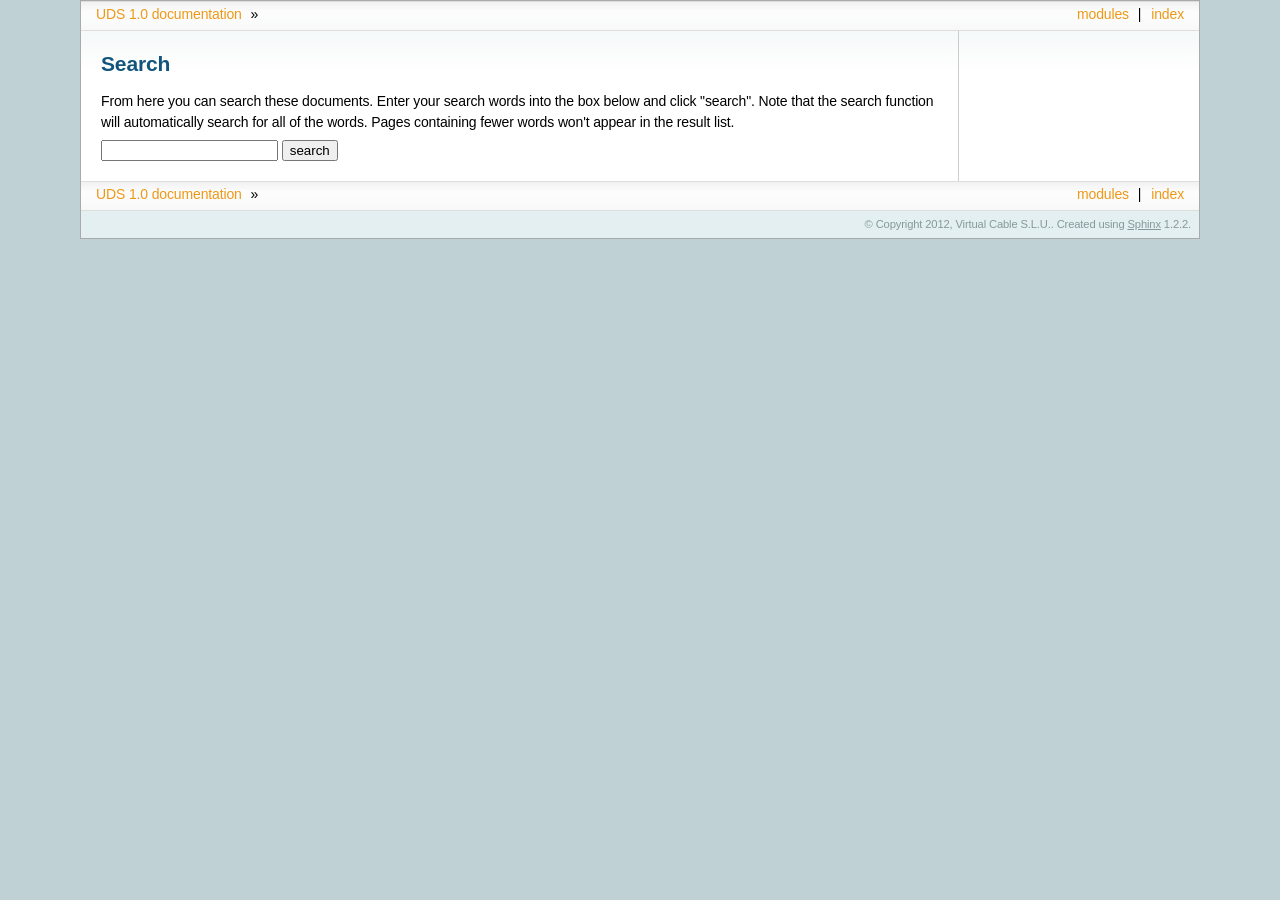
<file: documentation/_build/html/search.html>
<!DOCTYPE html PUBLIC "-//W3C//DTD XHTML 1.0 Transitional//EN"
  "http://www.w3.org/TR/xhtml1/DTD/xhtml1-transitional.dtd">


<html xmlns="http://www.w3.org/1999/xhtml">
  <head>
    <meta http-equiv="Content-Type" content="text/html; charset=utf-8" />
    
    <title>Search &mdash; UDS 1.0 documentation</title>
    
    <link rel="stylesheet" href="_static/sphinxdoc.css" type="text/css" />
    <link rel="stylesheet" href="_static/pygments.css" type="text/css" />
    
    <script type="text/javascript">
      var DOCUMENTATION_OPTIONS = {
        URL_ROOT:    './',
        VERSION:     '1.0',
        COLLAPSE_INDEX: false,
        FILE_SUFFIX: '.html',
        HAS_SOURCE:  true
      };
    </script>
    <script type="text/javascript" src="_static/jquery.js"></script>
    <script type="text/javascript" src="_static/underscore.js"></script>
    <script type="text/javascript" src="_static/doctools.js"></script>
    <script type="text/javascript" src="http://cdn.mathjax.org/mathjax/latest/MathJax.js?config=TeX-AMS-MML_HTMLorMML"></script>
    <script type="text/javascript" src="_static/searchtools.js"></script>
    <link rel="top" title="UDS 1.0 documentation" href="index.html" />
  <script type="text/javascript">
    jQuery(function() { Search.loadIndex("searchindex.js"); });
  </script>
  
  <script type="text/javascript" id="searchindexloader"></script>
   

  </head>
  <body>
    <div class="related">
      <h3>Navigation</h3>
      <ul>
        <li class="right" style="margin-right: 10px">
          <a href="genindex.html" title="General Index"
             accesskey="I">index</a></li>
        <li class="right" >
          <a href="py-modindex.html" title="Python Module Index"
             >modules</a> |</li>
        <li><a href="index.html">UDS 1.0 documentation</a> &raquo;</li> 
      </ul>
    </div>
      <div class="sphinxsidebar">
        <div class="sphinxsidebarwrapper">
        </div>
      </div>

    <div class="document">
      <div class="documentwrapper">
        <div class="bodywrapper">
          <div class="body">
            
  <h1 id="search-documentation">Search</h1>
  <div id="fallback" class="admonition warning">
  <script type="text/javascript">$('#fallback').hide();</script>
  <p>
    Please activate JavaScript to enable the search
    functionality.
  </p>
  </div>
  <p>
    From here you can search these documents. Enter your search
    words into the box below and click "search". Note that the search
    function will automatically search for all of the words. Pages
    containing fewer words won't appear in the result list.
  </p>
  <form action="" method="get">
    <input type="text" name="q" value="" />
    <input type="submit" value="search" />
    <span id="search-progress" style="padding-left: 10px"></span>
  </form>
  
  <div id="search-results">
  
  </div>

          </div>
        </div>
      </div>
      <div class="clearer"></div>
    </div>
    <div class="related">
      <h3>Navigation</h3>
      <ul>
        <li class="right" style="margin-right: 10px">
          <a href="genindex.html" title="General Index"
             >index</a></li>
        <li class="right" >
          <a href="py-modindex.html" title="Python Module Index"
             >modules</a> |</li>
        <li><a href="index.html">UDS 1.0 documentation</a> &raquo;</li> 
      </ul>
    </div>
    <div class="footer">
        &copy; Copyright 2012, Virtual Cable S.L.U..
      Created using <a href="http://sphinx-doc.org/">Sphinx</a> 1.2.2.
    </div>
  </body>
</html>
</file>
<file: documentation/_build/html/_static/sphinxdoc.css>
/*
 * sphinxdoc.css_t
 * ~~~~~~~~~~~~~~~
 *
 * Sphinx stylesheet -- sphinxdoc theme.  Originally created by
 * Armin Ronacher for Werkzeug.
 *
 * :copyright: Copyright 2007-2014 by the Sphinx team, see AUTHORS.
 * :license: BSD, see LICENSE for details.
 *
 */

@import url("basic.css");

/* -- page layout ----------------------------------------------------------- */

body {
    font-family: 'Lucida Grande', 'Lucida Sans Unicode', 'Geneva',
                 'Verdana', sans-serif;
    font-size: 14px;
    letter-spacing: -0.01em;
    line-height: 150%;
    text-align: center;
    background-color: #BFD1D4;
    color: black;
    padding: 0;
    border: 1px solid #aaa;

    margin: 0px 80px 0px 80px;
    min-width: 740px;
}

div.document {
    background-color: white;
    text-align: left;
    background-image: url(contents.png);
    background-repeat: repeat-x;
}

div.bodywrapper {
    margin: 0 240px 0 0;
    border-right: 1px solid #ccc;
}

div.body {
    margin: 0;
    padding: 0.5em 20px 20px 20px;
}

div.related {
    font-size: 1em;
}

div.related ul {
    background-image: url(navigation.png);
    height: 2em;
    border-top: 1px solid #ddd;
    border-bottom: 1px solid #ddd;
}

div.related ul li {
    margin: 0;
    padding: 0;
    height: 2em;
    float: left;
}

div.related ul li.right {
    float: right;
    margin-right: 5px;
}

div.related ul li a {
    margin: 0;
    padding: 0 5px 0 5px;
    line-height: 1.75em;
    color: #EE9816;
}

div.related ul li a:hover {
    color: #3CA8E7;
}

div.sphinxsidebarwrapper {
    padding: 0;
}

div.sphinxsidebar {
    margin: 0;
    padding: 0.5em 15px 15px 0;
    width: 210px;
    float: right;
    font-size: 1em;
    text-align: left;
}

div.sphinxsidebar h3, div.sphinxsidebar h4 {
    margin: 1em 0 0.5em 0;
    font-size: 1em;
    padding: 0.1em 0 0.1em 0.5em;
    color: white;
    border: 1px solid #86989B;
    background-color: #AFC1C4;
}

div.sphinxsidebar h3 a {
    color: white;
}

div.sphinxsidebar ul {
    padding-left: 1.5em;
    margin-top: 7px;
    padding: 0;
    line-height: 130%;
}

div.sphinxsidebar ul ul {
    margin-left: 20px;
}

div.footer {
    background-color: #E3EFF1;
    color: #86989B;
    padding: 3px 8px 3px 0;
    clear: both;
    font-size: 0.8em;
    text-align: right;
}

div.footer a {
    color: #86989B;
    text-decoration: underline;
}

/* -- body styles ----------------------------------------------------------- */

p {    
    margin: 0.8em 0 0.5em 0;
}

a {
    color: #CA7900;
    text-decoration: none;
}

a:hover {
    color: #2491CF;
}

div.body a {
    text-decoration: underline;
}

h1 {
    margin: 0;
    padding: 0.7em 0 0.3em 0;
    font-size: 1.5em;
    color: #11557C;
}

h2 {
    margin: 1.3em 0 0.2em 0;
    font-size: 1.35em;
    padding: 0;
}

h3 {
    margin: 1em 0 -0.3em 0;
    font-size: 1.2em;
}

div.body h1 a, div.body h2 a, div.body h3 a, div.body h4 a, div.body h5 a, div.body h6 a {
    color: black!important;
}

h1 a.anchor, h2 a.anchor, h3 a.anchor, h4 a.anchor, h5 a.anchor, h6 a.anchor {
    display: none;
    margin: 0 0 0 0.3em;
    padding: 0 0.2em 0 0.2em;
    color: #aaa!important;
}

h1:hover a.anchor, h2:hover a.anchor, h3:hover a.anchor, h4:hover a.anchor,
h5:hover a.anchor, h6:hover a.anchor {
    display: inline;
}

h1 a.anchor:hover, h2 a.anchor:hover, h3 a.anchor:hover, h4 a.anchor:hover,
h5 a.anchor:hover, h6 a.anchor:hover {
    color: #777;
    background-color: #eee;
}

a.headerlink {
    color: #c60f0f!important;
    font-size: 1em;
    margin-left: 6px;
    padding: 0 4px 0 4px;
    text-decoration: none!important;
}

a.headerlink:hover {
    background-color: #ccc;
    color: white!important;
}

cite, code, tt {
    font-family: 'Consolas', 'Deja Vu Sans Mono',
                 'Bitstream Vera Sans Mono', monospace;
    font-size: 0.95em;
    letter-spacing: 0.01em;
}

tt {
    background-color: #f2f2f2;
    border-bottom: 1px solid #ddd;
    color: #333;
}

tt.descname, tt.descclassname, tt.xref {
    border: 0;
}

hr {
    border: 1px solid #abc;
    margin: 2em;
}

a tt {
    border: 0;
    color: #CA7900;
}

a tt:hover {
    color: #2491CF;
}

pre {
    font-family: 'Consolas', 'Deja Vu Sans Mono',
                 'Bitstream Vera Sans Mono', monospace;
    font-size: 0.95em;
    letter-spacing: 0.015em;
    line-height: 120%;
    padding: 0.5em;
    border: 1px solid #ccc;
    background-color: #f8f8f8;
}

pre a {
    color: inherit;
    text-decoration: underline;
}

td.linenos pre {
    padding: 0.5em 0;
}

div.quotebar {
    background-color: #f8f8f8;
    max-width: 250px;
    float: right;
    padding: 2px 7px;
    border: 1px solid #ccc;
}

div.topic {
    background-color: #f8f8f8;
}

table {
    border-collapse: collapse;
    margin: 0 -0.5em 0 -0.5em;
}

table td, table th {
    padding: 0.2em 0.5em 0.2em 0.5em;
}

div.admonition, div.warning {
    font-size: 0.9em;
    margin: 1em 0 1em 0;
    border: 1px solid #86989B;
    background-color: #f7f7f7;
    padding: 0;
}

div.admonition p, div.warning p {
    margin: 0.5em 1em 0.5em 1em;
    padding: 0;
}

div.admonition pre, div.warning pre {
    margin: 0.4em 1em 0.4em 1em;
}

div.admonition p.admonition-title,
div.warning p.admonition-title {
    margin: 0;
    padding: 0.1em 0 0.1em 0.5em;
    color: white;
    border-bottom: 1px solid #86989B;
    font-weight: bold;
    background-color: #AFC1C4;
}

div.warning {
    border: 1px solid #940000;
}

div.warning p.admonition-title {
    background-color: #CF0000;
    border-bottom-color: #940000;
}

div.admonition ul, div.admonition ol,
div.warning ul, div.warning ol {
    margin: 0.1em 0.5em 0.5em 3em;
    padding: 0;
}

div.versioninfo {
    margin: 1em 0 0 0;
    border: 1px solid #ccc;
    background-color: #DDEAF0;
    padding: 8px;
    line-height: 1.3em;
    font-size: 0.9em;
}

.viewcode-back {
    font-family: 'Lucida Grande', 'Lucida Sans Unicode', 'Geneva',
                 'Verdana', sans-serif;
}

div.viewcode-block:target {
    background-color: #f4debf;
    border-top: 1px solid #ac9;
    border-bottom: 1px solid #ac9;
}
</file>
<file: documentation/_build/html/_static/pygments.css>
.highlight .hll { background-color: #ffffcc }
.highlight  { background: #eeffcc; }
.highlight .c { color: #408090; font-style: italic } /* Comment */
.highlight .err { border: 1px solid #FF0000 } /* Error */
.highlight .k { color: #007020; font-weight: bold } /* Keyword */
.highlight .o { color: #666666 } /* Operator */
.highlight .cm { color: #408090; font-style: italic } /* Comment.Multiline */
.highlight .cp { color: #007020 } /* Comment.Preproc */
.highlight .c1 { color: #408090; font-style: italic } /* Comment.Single */
.highlight .cs { color: #408090; background-color: #fff0f0 } /* Comment.Special */
.highlight .gd { color: #A00000 } /* Generic.Deleted */
.highlight .ge { font-style: italic } /* Generic.Emph */
.highlight .gr { color: #FF0000 } /* Generic.Error */
.highlight .gh { color: #000080; font-weight: bold } /* Generic.Heading */
.highlight .gi { color: #00A000 } /* Generic.Inserted */
.highlight .go { color: #333333 } /* Generic.Output */
.highlight .gp { color: #c65d09; font-weight: bold } /* Generic.Prompt */
.highlight .gs { font-weight: bold } /* Generic.Strong */
.highlight .gu { color: #800080; font-weight: bold } /* Generic.Subheading */
.highlight .gt { color: #0044DD } /* Generic.Traceback */
.highlight .kc { color: #007020; font-weight: bold } /* Keyword.Constant */
.highlight .kd { color: #007020; font-weight: bold } /* Keyword.Declaration */
.highlight .kn { color: #007020; font-weight: bold } /* Keyword.Namespace */
.highlight .kp { color: #007020 } /* Keyword.Pseudo */
.highlight .kr { color: #007020; font-weight: bold } /* Keyword.Reserved */
.highlight .kt { color: #902000 } /* Keyword.Type */
.highlight .m { color: #208050 } /* Literal.Number */
.highlight .s { color: #4070a0 } /* Literal.String */
.highlight .na { color: #4070a0 } /* Name.Attribute */
.highlight .nb { color: #007020 } /* Name.Builtin */
.highlight .nc { color: #0e84b5; font-weight: bold } /* Name.Class */
.highlight .no { color: #60add5 } /* Name.Constant */
.highlight .nd { color: #555555; font-weight: bold } /* Name.Decorator */
.highlight .ni { color: #d55537; font-weight: bold } /* Name.Entity */
.highlight .ne { color: #007020 } /* Name.Exception */
.highlight .nf { color: #06287e } /* Name.Function */
.highlight .nl { color: #002070; font-weight: bold } /* Name.Label */
.highlight .nn { color: #0e84b5; font-weight: bold } /* Name.Namespace */
.highlight .nt { color: #062873; font-weight: bold } /* Name.Tag */
.highlight .nv { color: #bb60d5 } /* Name.Variable */
.highlight .ow { color: #007020; font-weight: bold } /* Operator.Word */
.highlight .w { color: #bbbbbb } /* Text.Whitespace */
.highlight .mf { color: #208050 } /* Literal.Number.Float */
.highlight .mh { color: #208050 } /* Literal.Number.Hex */
.highlight .mi { color: #208050 } /* Literal.Number.Integer */
.highlight .mo { color: #208050 } /* Literal.Number.Oct */
.highlight .sb { color: #4070a0 } /* Literal.String.Backtick */
.highlight .sc { color: #4070a0 } /* Literal.String.Char */
.highlight .sd { color: #4070a0; font-style: italic } /* Literal.String.Doc */
.highlight .s2 { color: #4070a0 } /* Literal.String.Double */
.highlight .se { color: #4070a0; font-weight: bold } /* Literal.String.Escape */
.highlight .sh { color: #4070a0 } /* Literal.String.Heredoc */
.highlight .si { color: #70a0d0; font-style: italic } /* Literal.String.Interpol */
.highlight .sx { color: #c65d09 } /* Literal.String.Other */
.highlight .sr { color: #235388 } /* Literal.String.Regex */
.highlight .s1 { color: #4070a0 } /* Literal.String.Single */
.highlight .ss { color: #517918 } /* Literal.String.Symbol */
.highlight .bp { color: #007020 } /* Name.Builtin.Pseudo */
.highlight .vc { color: #bb60d5 } /* Name.Variable.Class */
.highlight .vg { color: #bb60d5 } /* Name.Variable.Global */
.highlight .vi { color: #bb60d5 } /* Name.Variable.Instance */
.highlight .il { color: #208050 } /* Literal.Number.Integer.Long */
</file>
